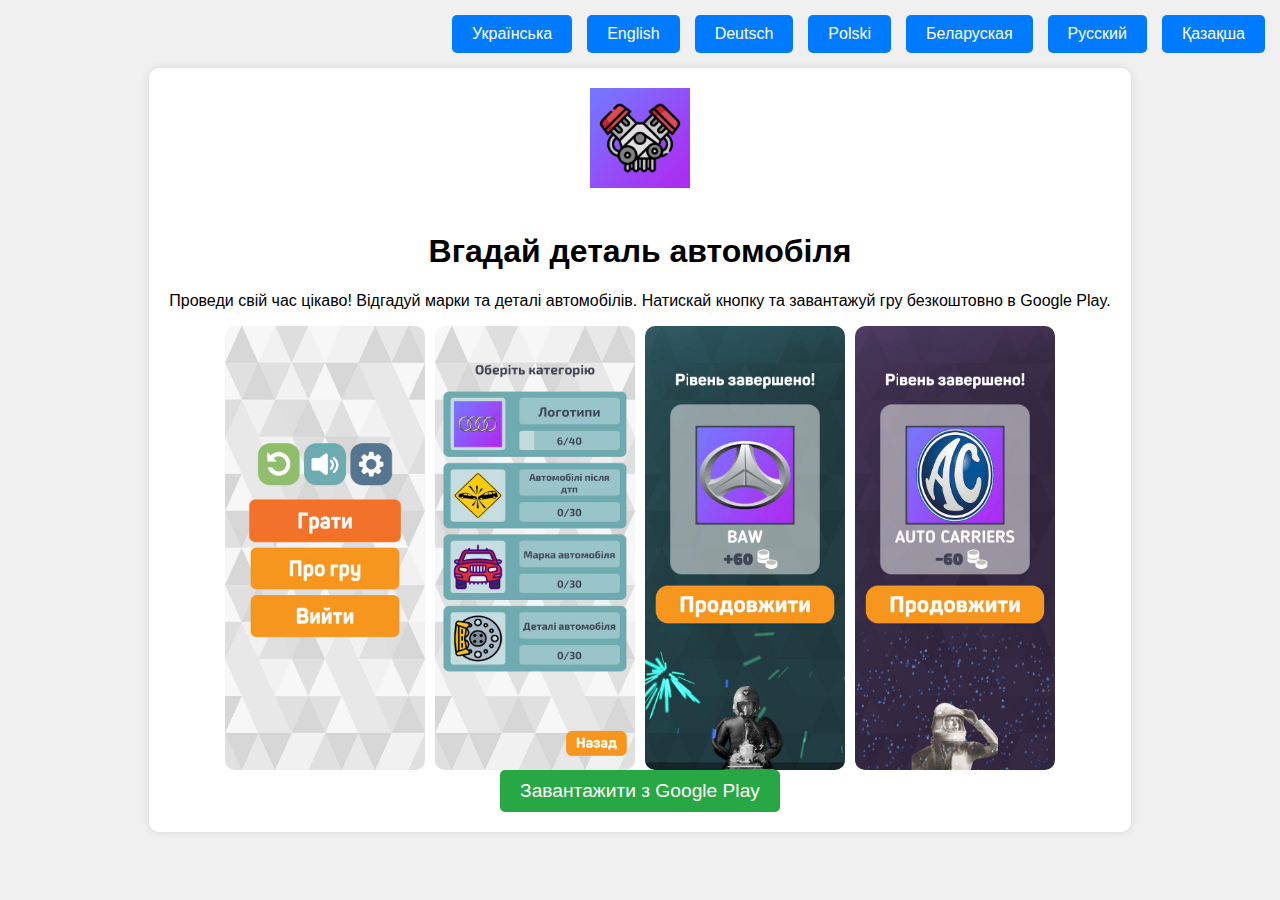
<file: index.html>
<!DOCTYPE html>
<html lang="uk">
<head>
    <meta charset="UTF-8">
    <meta name="viewport" content="width=device-width, initial-scale=1.0">
    <title>Вгадай деталь автомобіля - Захоплива гра для автоентузіастів</title>
    <meta name="description" content="Проведи свій час цікаво! Відгадуй марки та деталі автомобілів. Натискай кнопку та завантажуй гру безкоштовно в Google Play.">
    <meta name="keywords" content="Вгадай деталь автомобіля, гра про автомобілі, автоентузіаст, автомобільні деталі, гра на Google Play, гра для смартфона, автомобільні марки">
    <meta name="author" content="Ваше Ім'я">
    <link rel="alternate" href="https://example.com/index.html" hreflang="uk">
    <link rel="alternate" href="https://example.com/en/index.html" hreflang="en">
    <link rel="alternate" href="https://example.com/de/index.html" hreflang="de">
    <link rel="alternate" href="https://example.com/pl/index.html" hreflang="pl">
    <link rel="alternate" href="https://example.com/be/index.html" hreflang="be">
    <link rel="alternate" href="https://example.com/kk/index.html" hreflang="kk">
    <link rel="stylesheet" href="styles.css">
</head>
<body>
    <div class="language-selector">
        <a href="index.html">Українська</a>
        <a href="en/index.html">English</a>
        <a href="de/index.html">Deutsch</a>
        <a href="pl/index.html">Polski</a>
        <a href="be/index.html">Беларуская</a>
        <a href="ru/index.html">Русский</a>
        <a href="kk/index.html">Қазақша</a>
    </div>
    <div class="container" id="content">
        <img src="images/game-icon.png" alt="Game Icon" class="game-icon">
        <h1>Вгадай деталь автомобіля</h1>
        <p>Проведи свій час цікаво! Відгадуй марки та деталі автомобілів. Натискай кнопку та завантажуй гру безкоштовно в Google Play.</p>
        <div class="image-container">
            <img src="images/game-screenshot1.jpg" alt="Game Screenshot 1" class="game-screenshot">
            <img src="images/game-screenshot2.jpg" alt="Game Screenshot 2" class="game-screenshot">
            <img src="images/game-screenshot3.jpg" alt="Game Screenshot 3" class="game-screenshot">
            <img src="images/game-screenshot4.jpg" alt="Game Screenshot 4" class="game-screenshot">
        </div>
        <a href="https://play.google.com/store/apps/details?id=com.UKSOFT.Carquiz" class="download-button">Завантажити з Google Play</a>
    </div>
    <script src="script.js"></script>
</body>
</html>
</file>
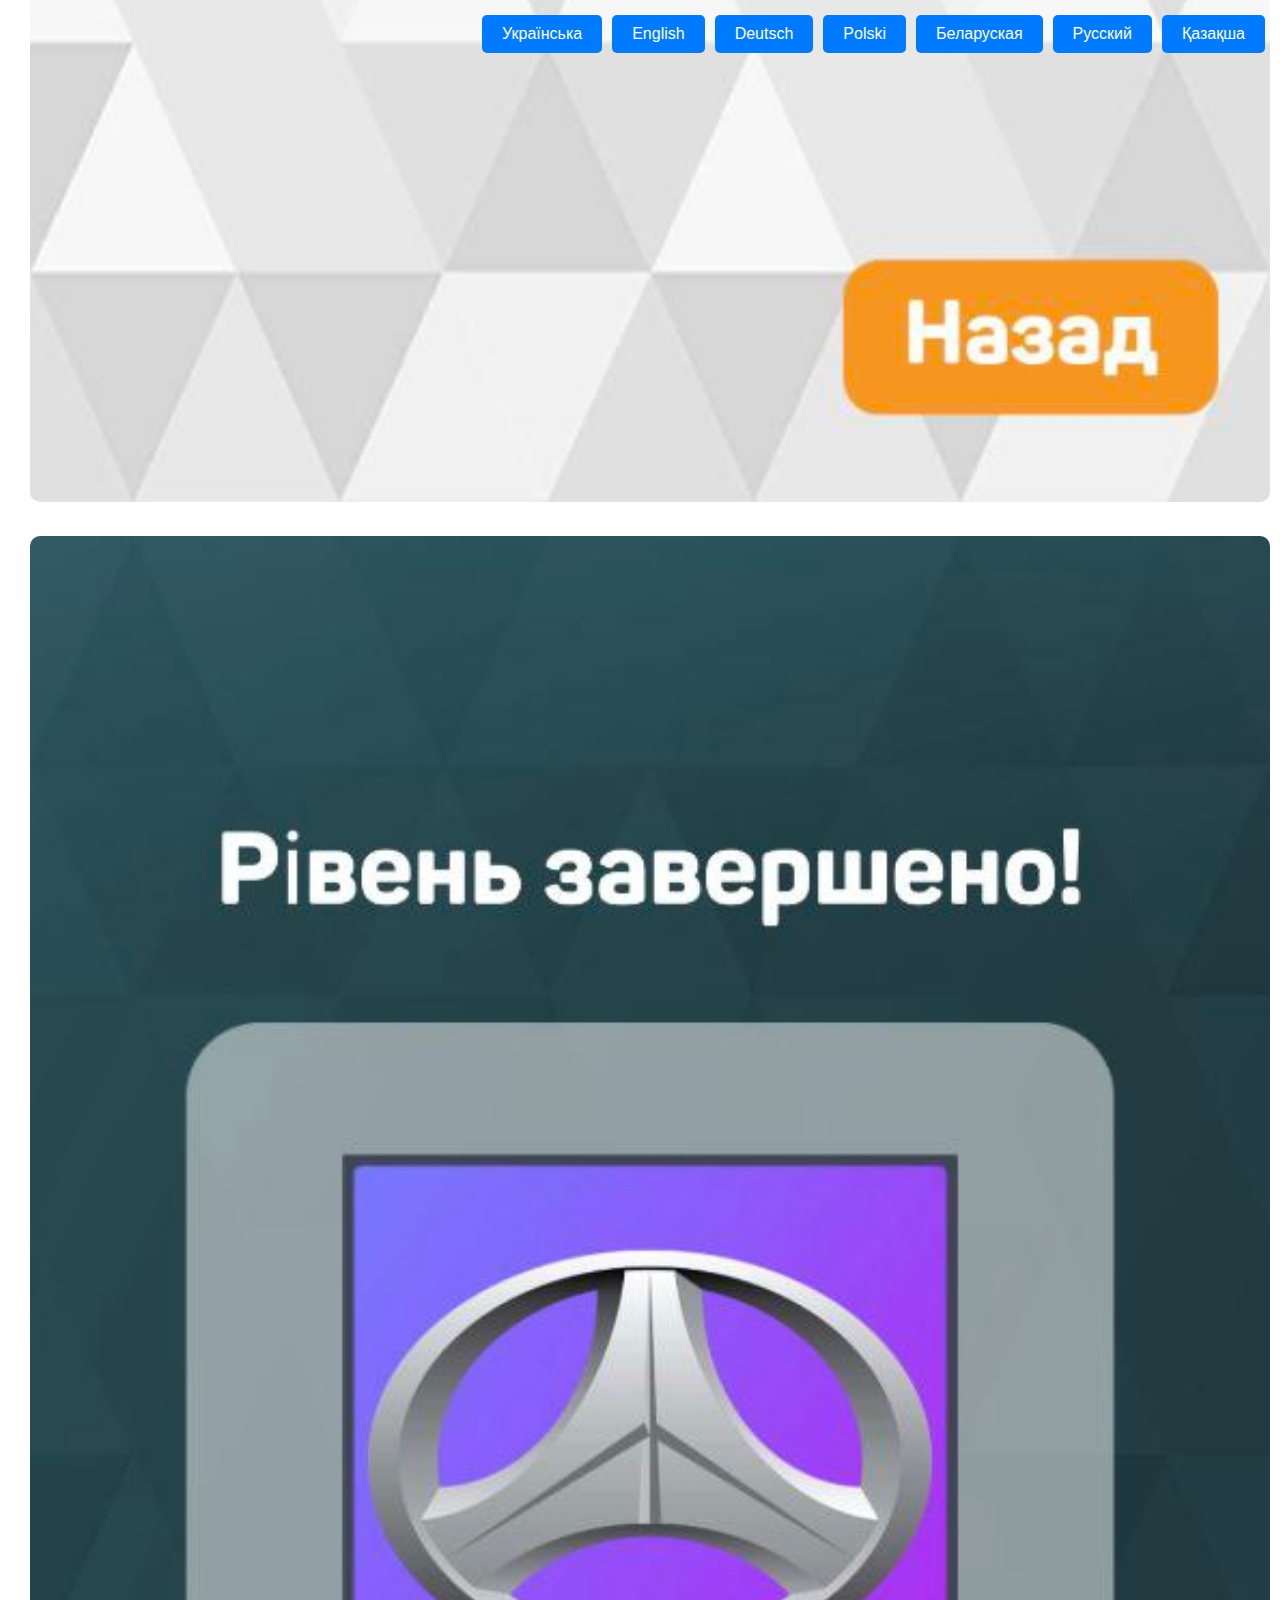
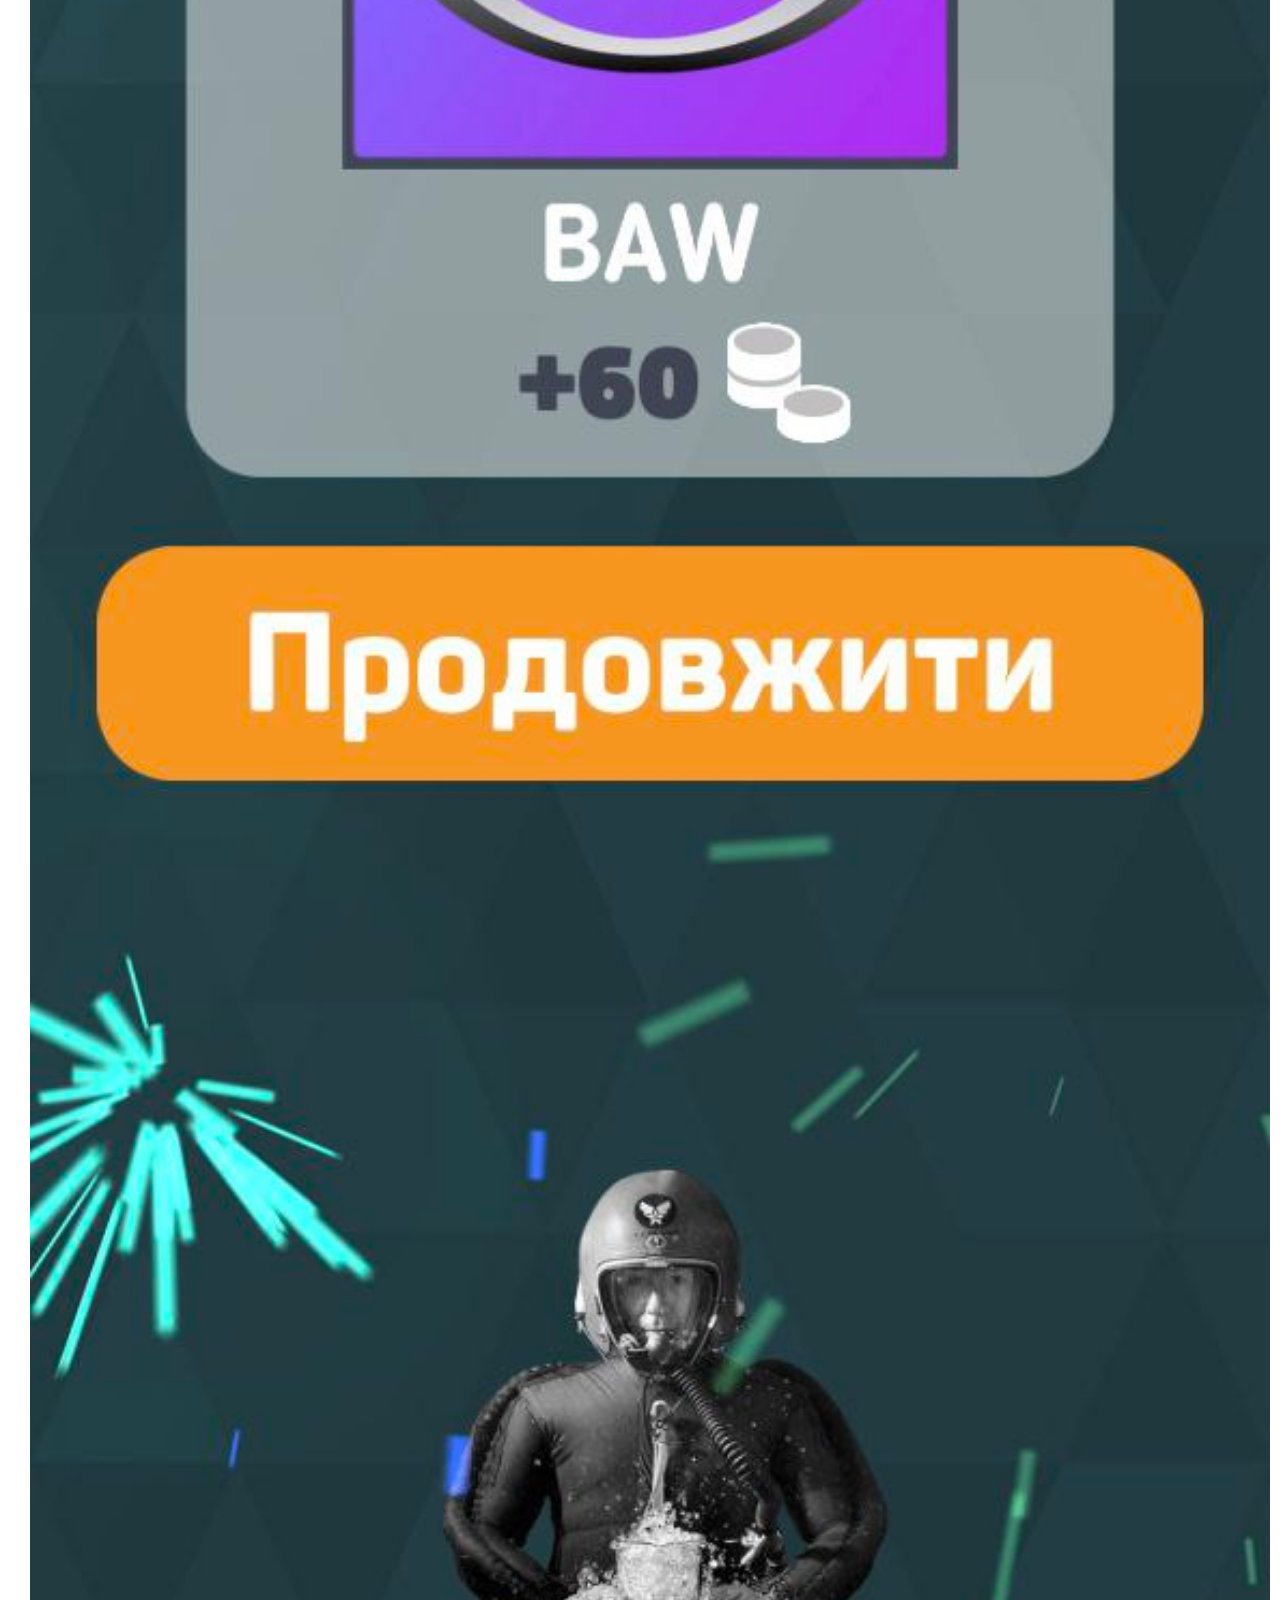
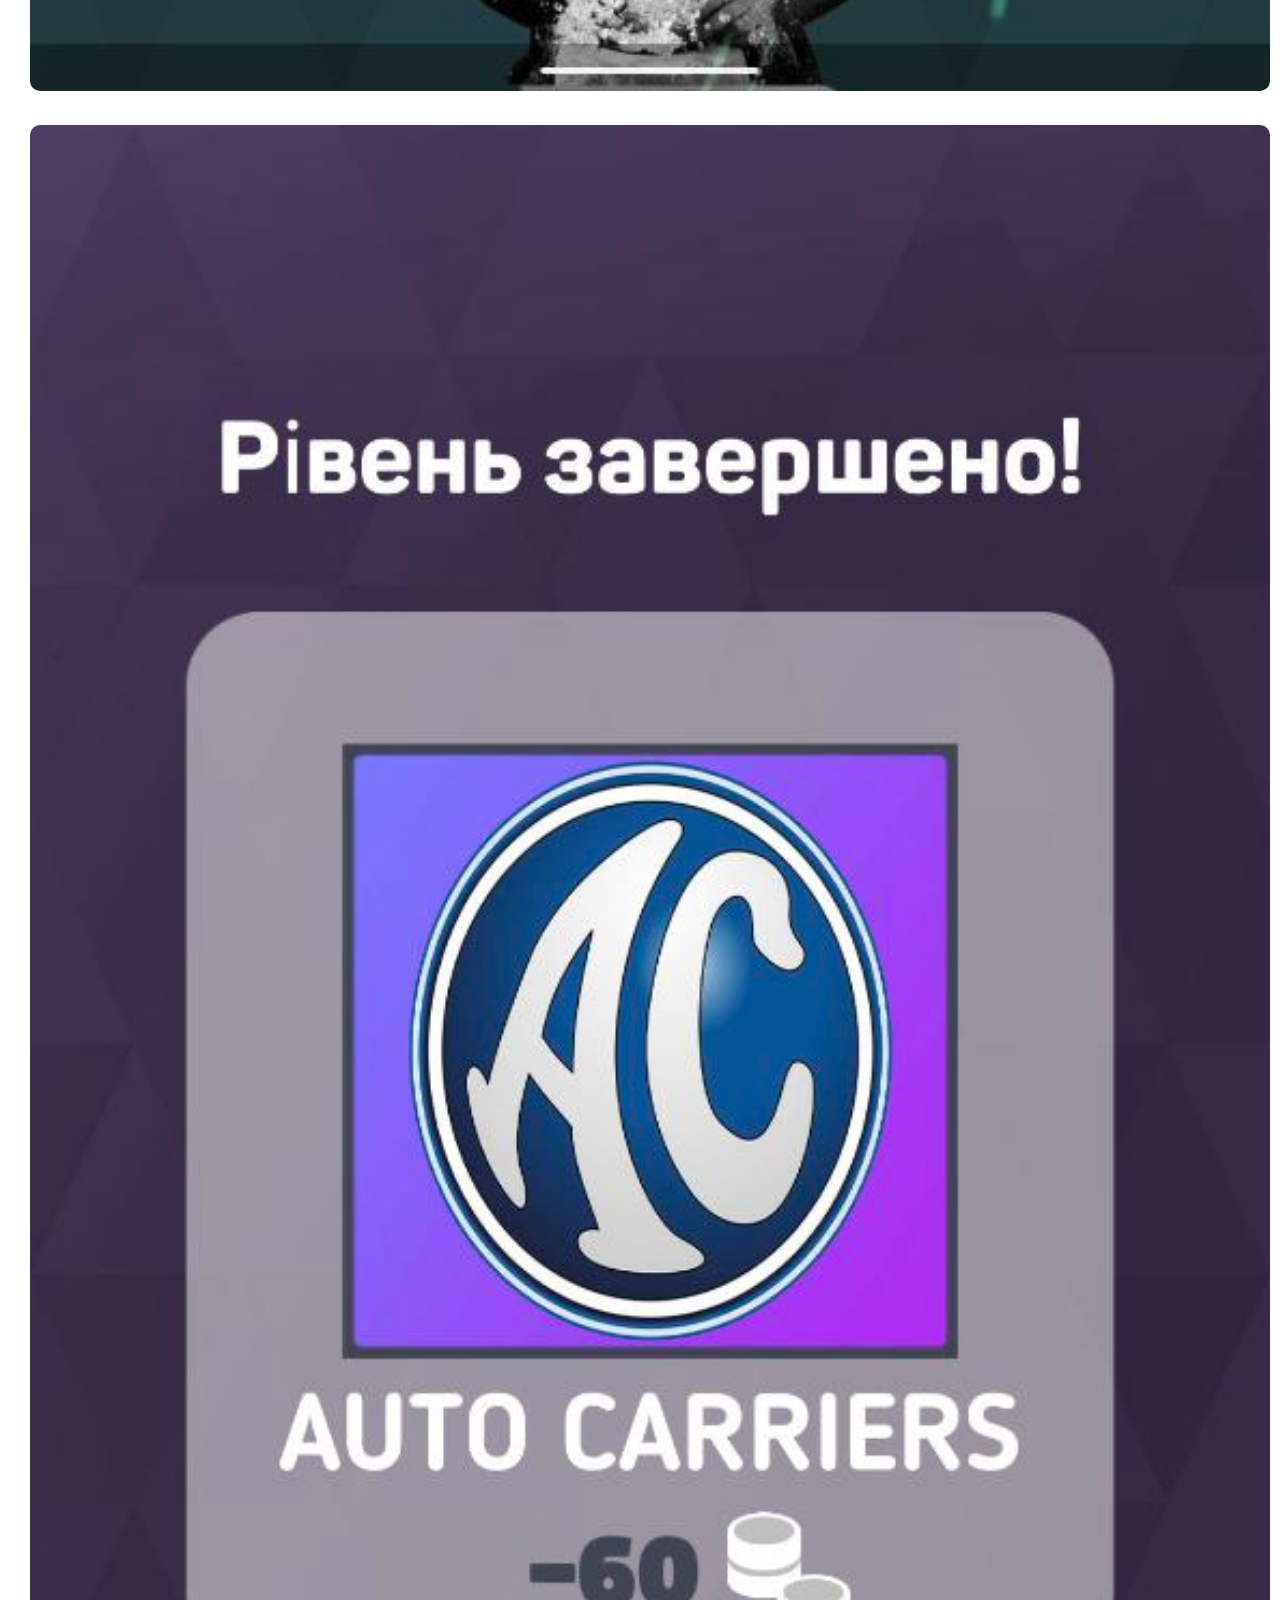
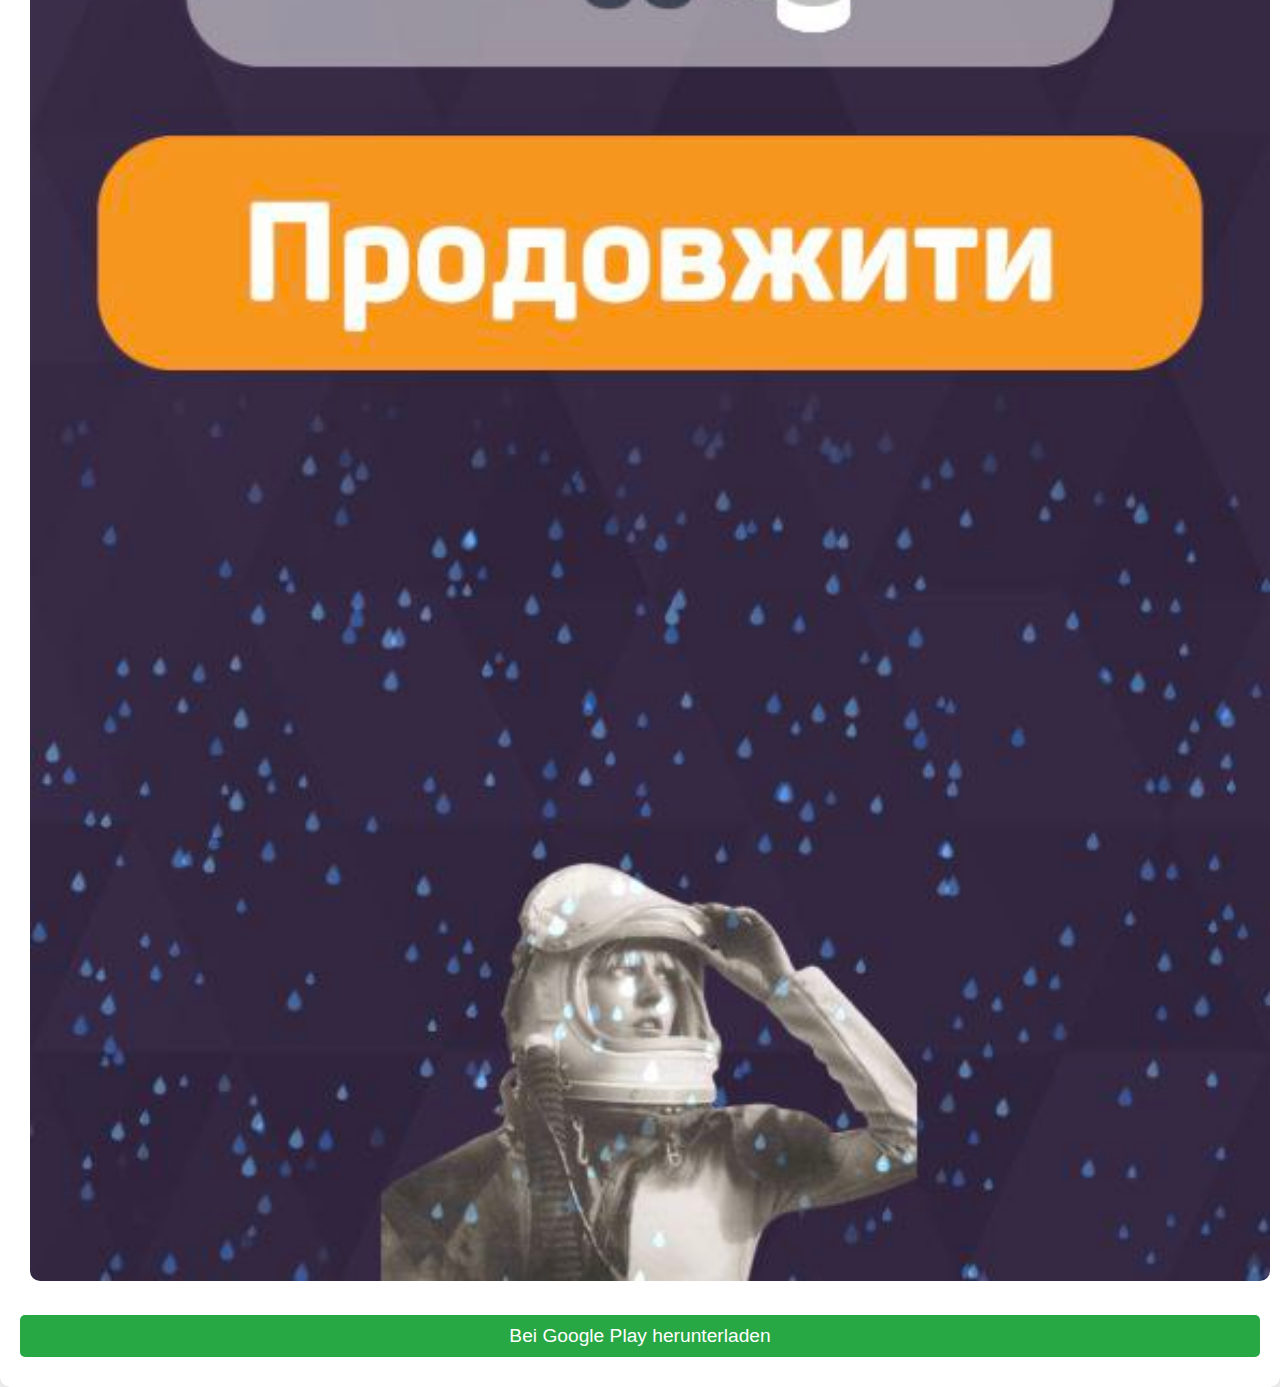
<file: de/index.html>
<!DOCTYPE html>
<html lang="de">
<head>
    <meta charset="UTF-8">
    <meta name="viewport" content="width=device-width, initial-scale=1.0">
    <title>Errate das Autoteil - Spannendes Spiel für Autoenthusiasten</title>
    <meta name="description" content="Verbringen Sie Ihre Zeit interessant! Erraten Sie Automarken und -teile. Klicken Sie auf die Schaltfläche, um das Spiel kostenlos bei Google Play herunterzuladen.">
    <meta name="keywords" content="Errate das Autoteil, Spiel über Autos, Autoenthusiast, Autoteile, Spiel bei Google Play, Smartphone-Spiel, Automarken">
    <meta name="author" content="Ihr Name">
    <link rel="alternate" href="https://example.com/index.html" hreflang="uk">
    <link rel="alternate" href="https://example.com/en/index.html" hreflang="en">
    <link rel="alternate" href="https://example.com/de/index.html" hreflang="de">
    <link rel="alternate" href="https://example.com/pl/index.html" hreflang="pl">
    <link rel="alternate" href="https://example.com/be/index.html" hreflang="be">
    <link rel="alternate" href="https://example.com/kk/index.html" hreflang="kk">
    <link rel="stylesheet" href="styles.css">
</head>
<body>
    <div class="language-selector">
        <a href="../index.html">Українська</a>
        <a href="../en/index.html">English</a>
        <a href="index.html">Deutsch</a>
        <a href="../pl/index.html">Polski</a>
        <a href="../be/index.html">Беларуская</a>
        <a href="../ru/index.html">Русский</a>
        <a href="../kk/index.html">Қазақша</a>
    </div>
    <div class="container" id="content">
        <img src="../images/game-icon.png" alt="Game Icon" class="game-icon">
        <h1>Errate das Autoteil</h1>
        <p>Verbringen Sie Ihre Zeit interessant! Erraten Sie Automarken und -teile. Klicken Sie auf die Schaltfläche, um das Spiel kostenlos bei Google Play herunterzuladen.</p>
        <div class="image-container">
            <img src="../images/game-screenshot1.jpg" alt="Game Screenshot 1" class="game-screenshot">
            <img src="../images/game-screenshot2.jpg" alt="Game Screenshot 2" class="game-screenshot">
            <img src="../images/game-screenshot3.jpg" alt="Game Screenshot 3" class="game-screenshot">
            <img src="../images/game-screenshot4.jpg" alt="Game Screenshot 4" class="game-screenshot">
        </div>
        <a href="https://play.google.com/store/apps/details?id=com.UKSOFT.Carquiz" class="download-button">Bei Google Play herunterladen</a>
    </div>
    <script src="../script.js"></script>
</body>
</html>
</file>
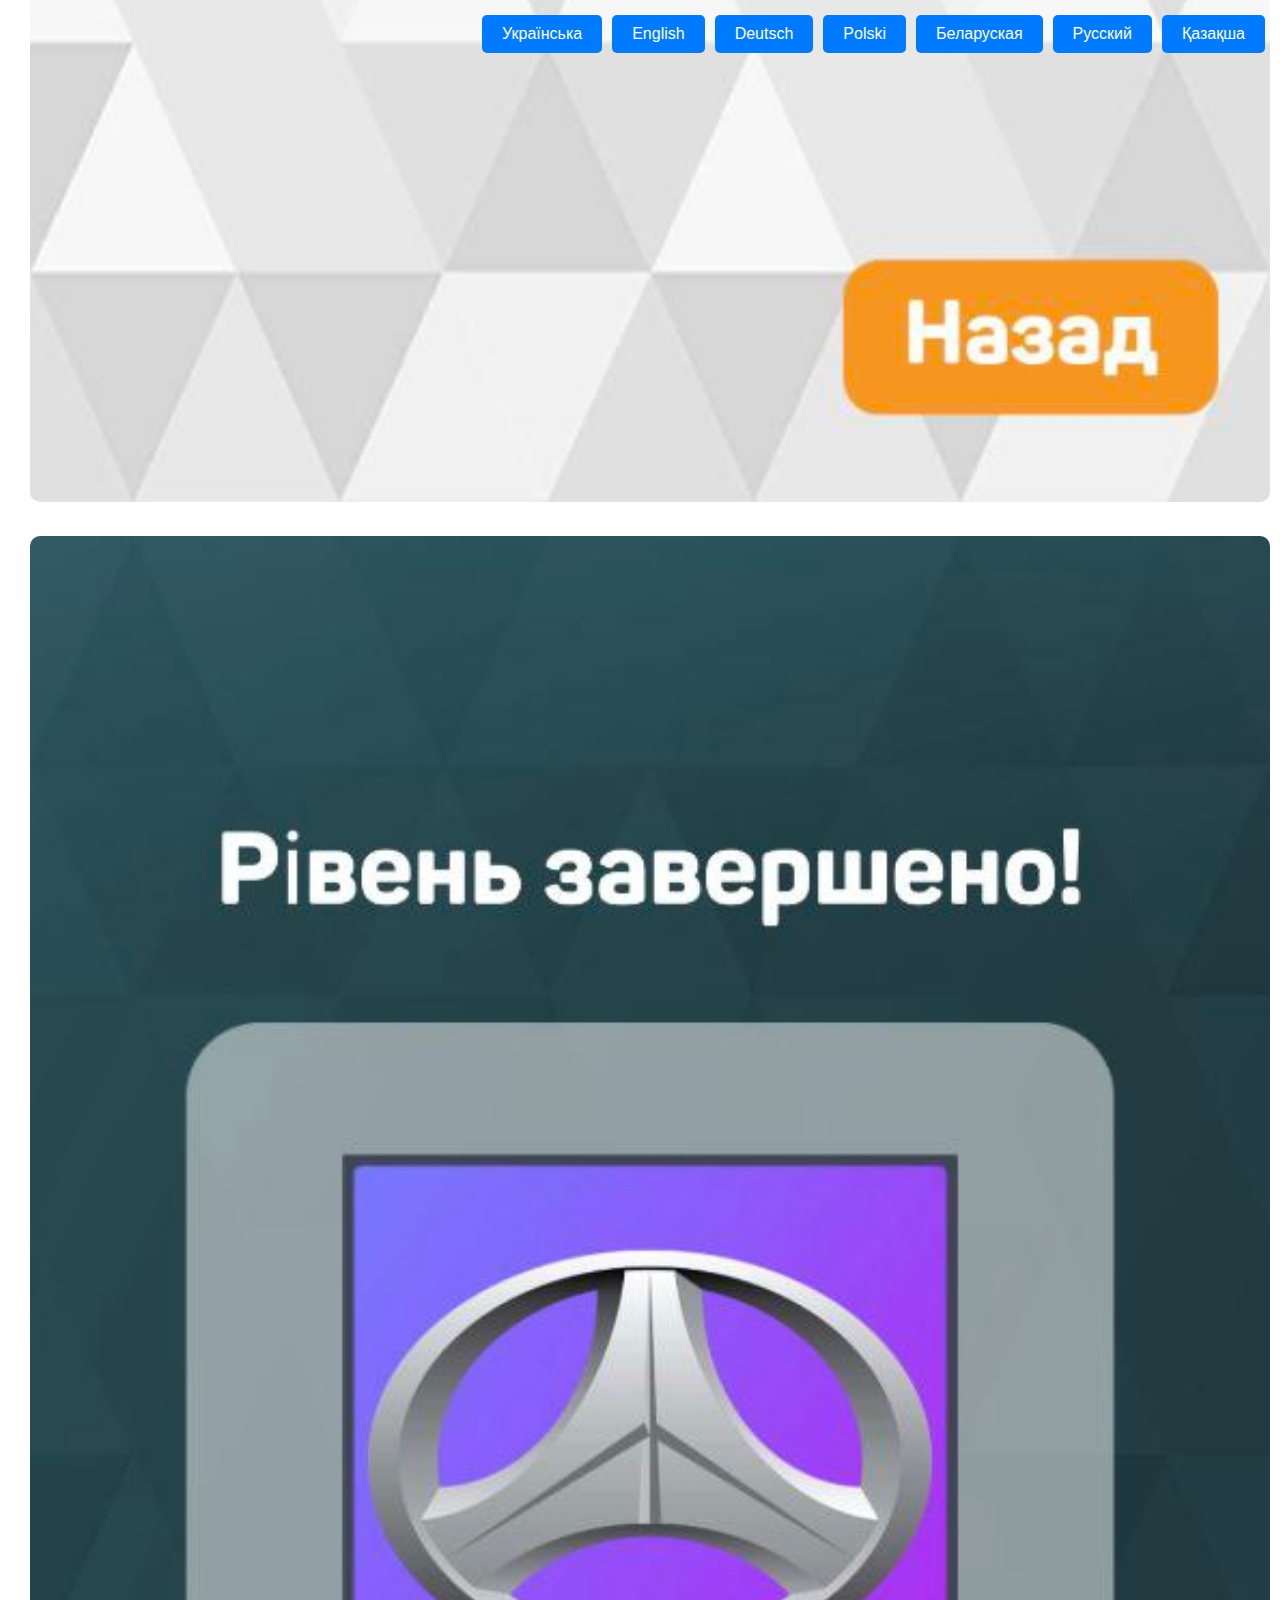
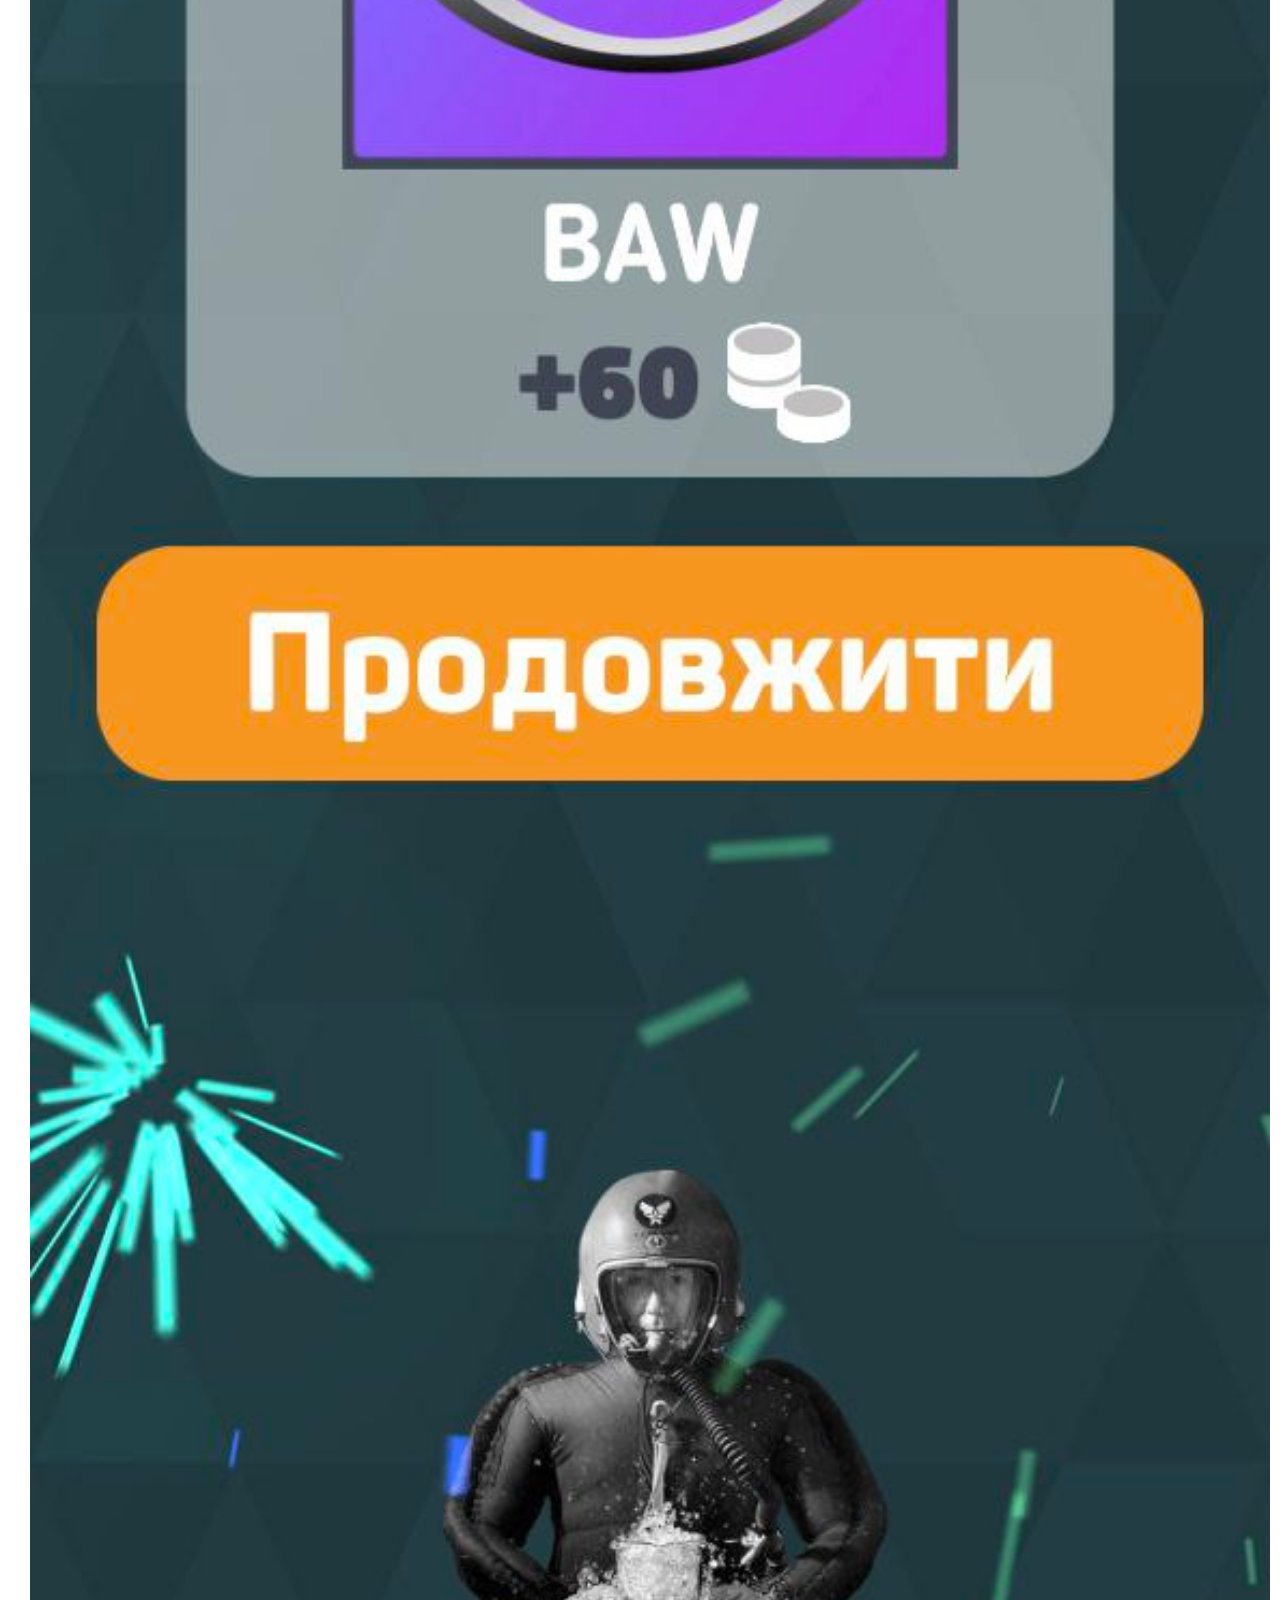
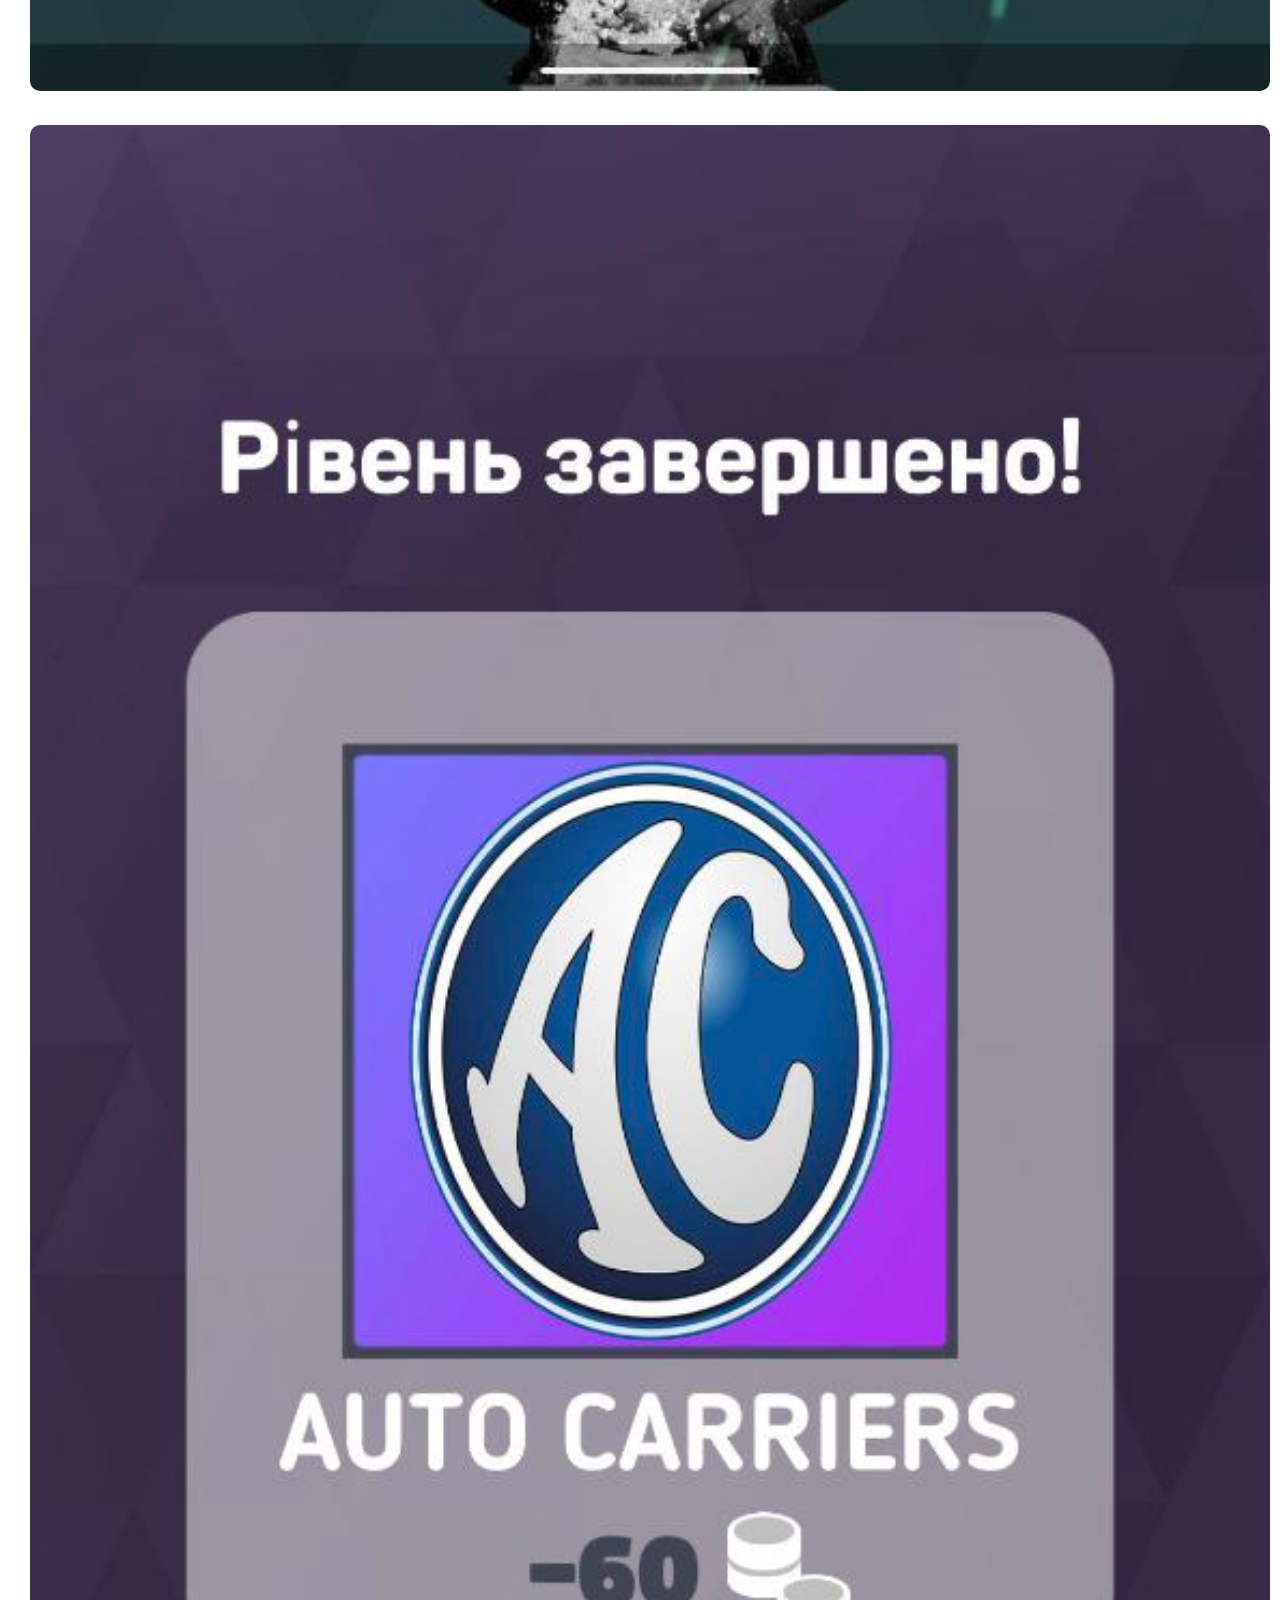
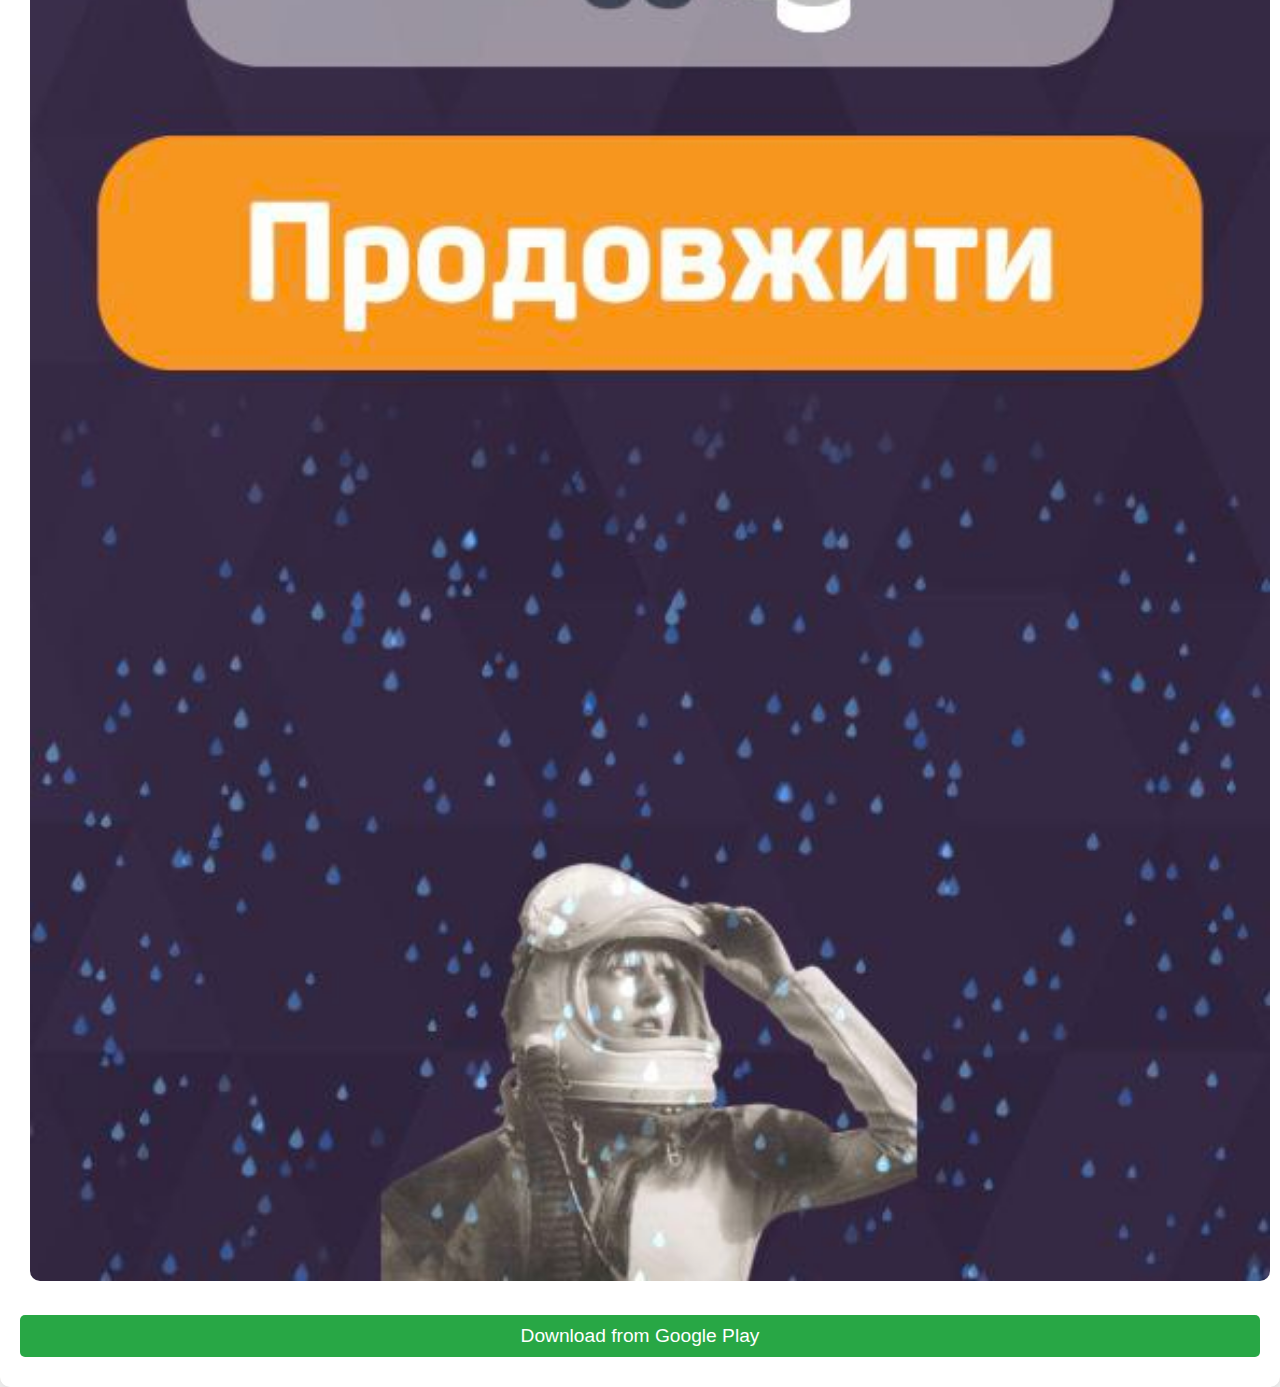
<file: en/index.html>
<!DOCTYPE html>
<html lang="en">
<head>
    <meta charset="UTF-8">
    <meta name="viewport" content="width=device-width, initial-scale=1.0">
    <title>Guess the Car Part - Exciting Game for Car Enthusiasts</title>
    <meta name="description" content="Spend your time interestingly! Guess car brands and parts. Click the button to download the game for free on Google Play.">
    <meta name="keywords" content="Guess the Car Part, game about cars, car enthusiast, car parts, game on Google Play, smartphone game, car brands">
    <meta name="author" content="Your Name">
    <link rel="alternate" href="https://example.com/index.html" hreflang="uk">
    <link rel="alternate" href="https://example.com/en/index.html" hreflang="en">
    <link rel="alternate" href="https://example.com/de/index.html" hreflang="de">
    <link rel="alternate" href="https://example.com/pl/index.html" hreflang="pl">
    <link rel="alternate" href="https://example.com/be/index.html" hreflang="be">
    <link rel="alternate" href="https://example.com/kk/index.html" hreflang="kk">
    <link rel="stylesheet" href="styles.css">
</head>
<body>
    <div class="language-selector">
        <a href="../index.html">Українська</a>
        <a href="index.html">English</a>
        <a href="../de/index.html">Deutsch</a>
        <a href="../pl/index.html">Polski</a>
        <a href="../be/index.html">Беларуская</a>
        <a href="../ru/index.html">Русский</a>
        <a href="../kk/index.html">Қазақша</a>
    </div>
    <div class="container" id="content">
        <img src="../images/game-icon.png" alt="Game Icon" class="game-icon">
        <h1>Guess the Car Part</h1>
        <p>Spend your time interestingly! Guess car brands and parts. Click the button to download the game for free on Google Play.</p>
        <div class="image-container">
            <img src="../images/game-screenshot1.jpg" alt="Game Screenshot 1" class="game-screenshot">
            <img src="../images/game-screenshot2.jpg" alt="Game Screenshot 2" class="game-screenshot">
            <img src="../images/game-screenshot3.jpg" alt="Game Screenshot 3" class="game-screenshot">
            <img src="../images/game-screenshot4.jpg" alt="Game Screenshot 4" class="game-screenshot">
        </div>
        <a href="https://play.google.com/store/apps/details?id=com.UKSOFT.Carquiz" class="download-button">Download from Google Play</a>
    </div>
    <script src="../script.js"></script>
</body>
</html>
</file>
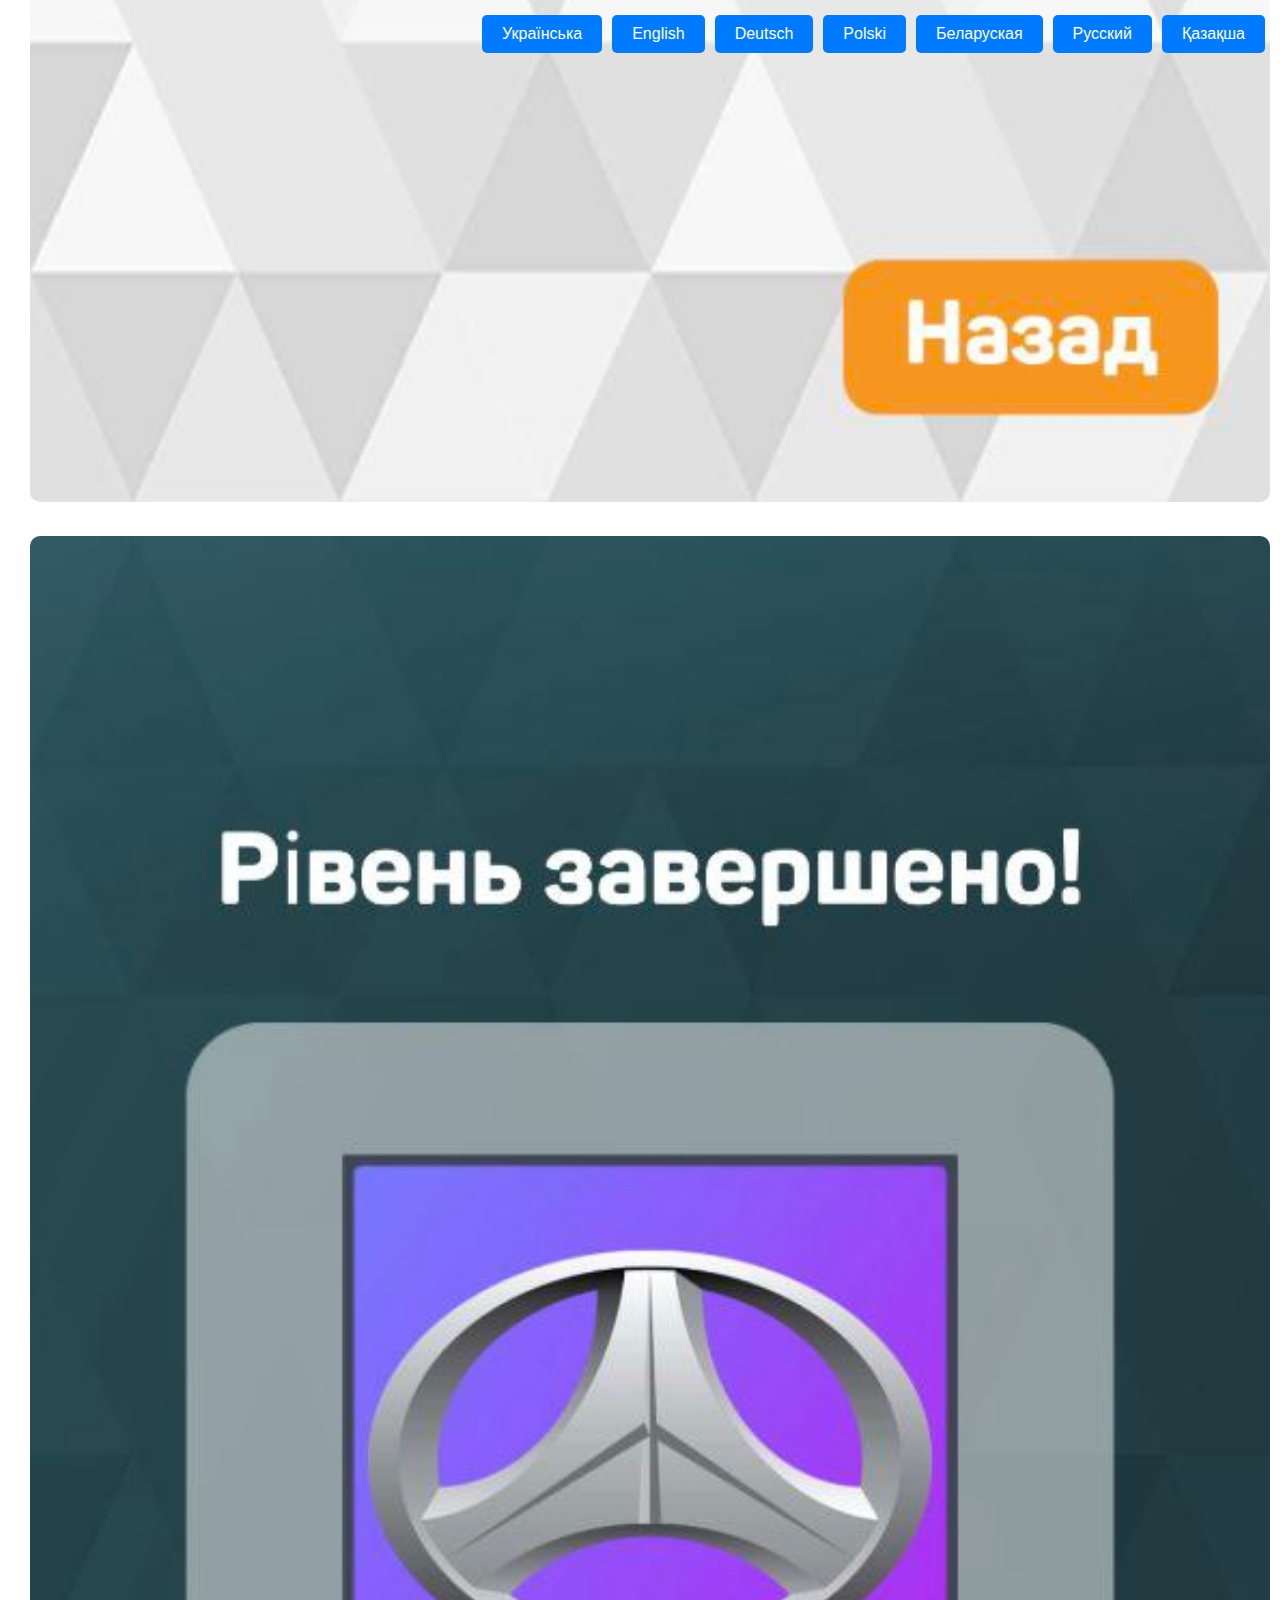
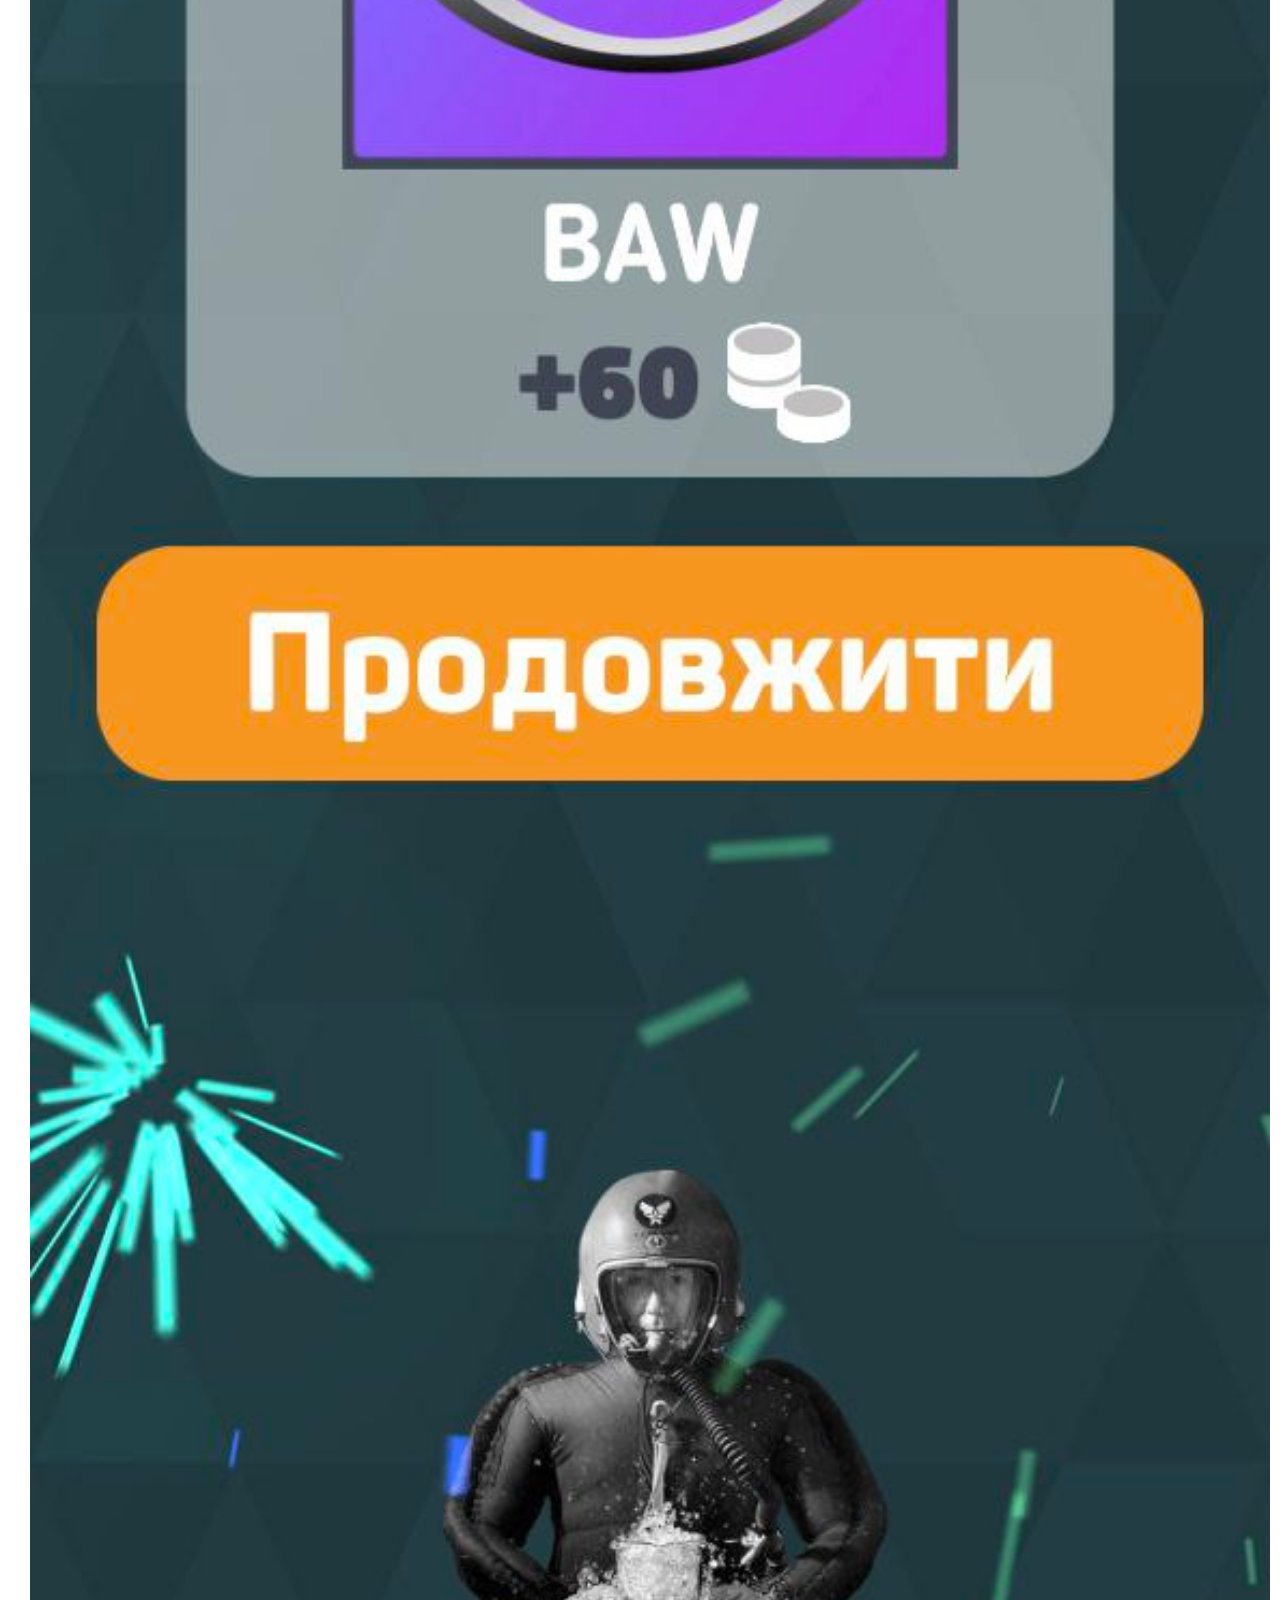
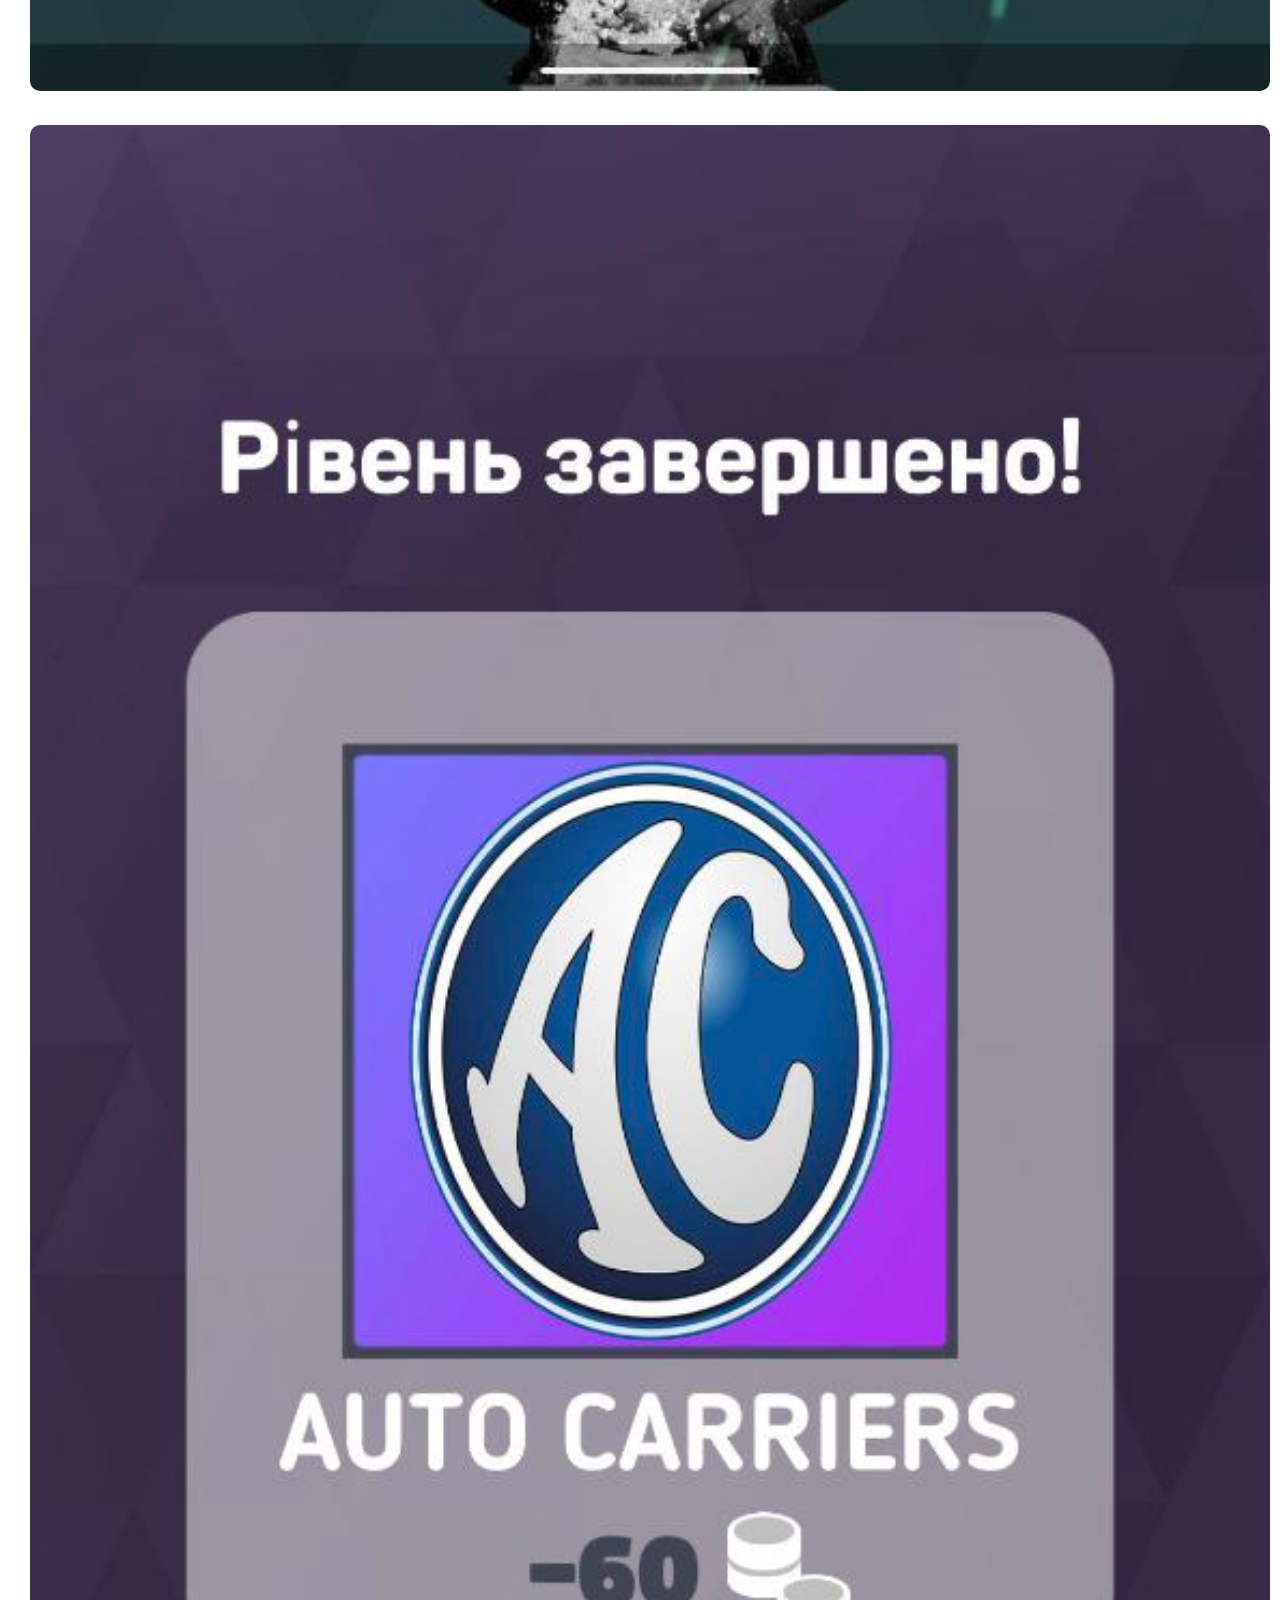
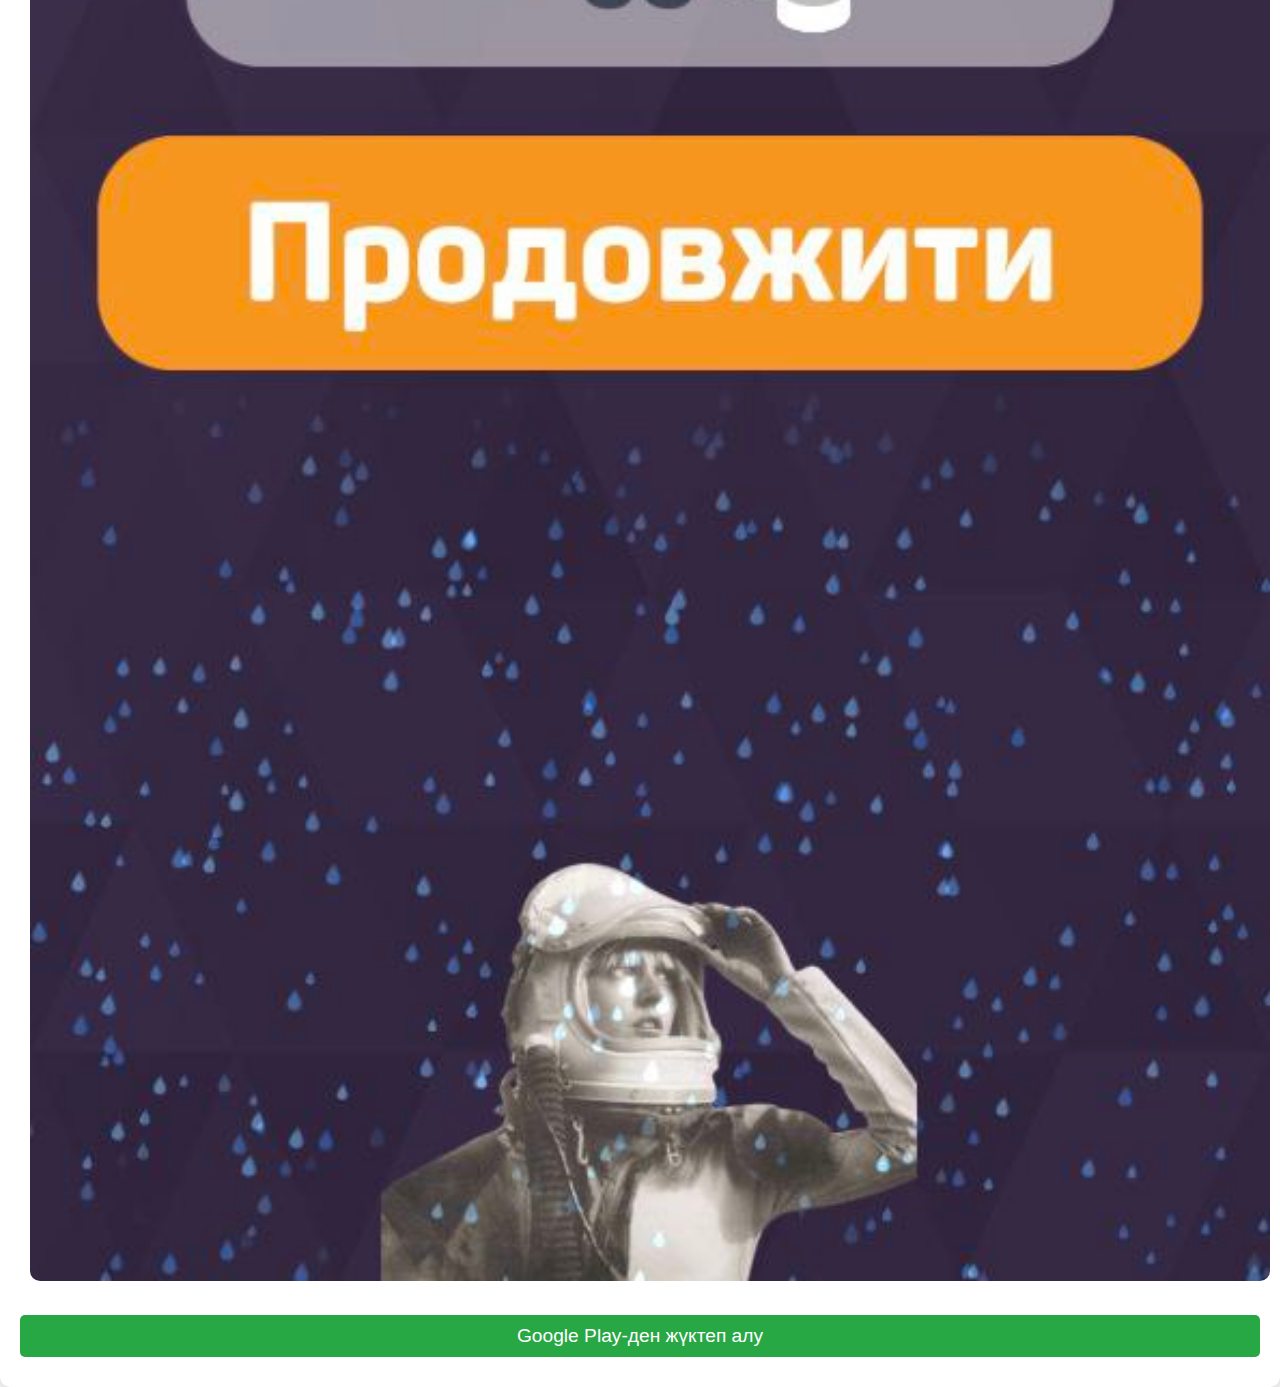
<file: kk/index.html>
<!DOCTYPE html>
<html lang="kk">
<head>
    <meta charset="UTF-8">
    <meta name="viewport" content="width=device-width, initial-scale=1.0">
    <title>Көлік бөлшегін тап - Автоәуесқойларға арналған қызықты ойын</title>
    <meta name="description" content="Уақытыңды қызықты өткіз! Көліктердің маркалары мен бөлшектерін тап. Түймені басып, ойынды Google Play-ден тегін жүктеп ал.">
    <meta name="keywords" content="Көлік бөлшегін тап, көлік туралы ойын, автоәуесқой, көлік бөлшектері, Google Play ойыны, смартфонға арналған ойын, көлік маркалары">
    <meta name="author" content="Сіздің Есіміңіз">
    <link rel="alternate" href="https://example.com/index.html" hreflang="uk">
    <link rel="alternate" href="https://example.com/en/index.html" hreflang="en">
    <link rel="alternate" href="https://example.com/de/index.html" hreflang="de">
    <link rel="alternate" href="https://example.com/pl/index.html" hreflang="pl">
    <link rel="alternate" href="https://example.com/be/index.html" hreflang="be">
    <link rel="alternate" href="https://example.com/kk/index.html" hreflang="kk">
    <link rel="stylesheet" href="styles.css">
</head>
<body>
    <div class="language-selector">
        <a href="../index.html">Українська</a>
        <a href="../en/index.html">English</a>
        <a href="../de/index.html">Deutsch</a>
        <a href="../pl/index.html">Polski</a>
        <a href="../be/index.html">Беларуская</a>
        <a href="../ru/index.html">Русский</a>
        <a href="index.html">Қазақша</a>
    </div>
    <div class="container" id="content">
        <img src="../images/game-icon.png" alt="Game Icon" class="game-icon">
        <h1>Көлік бөлшегін тап</h1>
        <p>Уақытыңды қызықты өткіз! Көліктердің маркалары мен бөлшектерін тап. Түймені басып, ойынды Google Play-ден тегін жүктеп ал.</p>
        <div class="image-container">
            <img src="../images/game-screenshot1.jpg" alt="Game Screenshot 1" class="game-screenshot">
            <img src="../images/game-screenshot2.jpg" alt="Game Screenshot 2" class="game-screenshot">
            <img src="../images/game-screenshot3.jpg" alt="Game Screenshot 3" class="game-screenshot">
            <img src="../images/game-screenshot4.jpg" alt="Game Screenshot 4" class="game-screenshot">
        </div>
        <a href="https://play.google.com/store/apps/details?id=com.UKSOFT.Carquiz" class="download-button">Google Play-ден жүктеп алу</a>
    </div>
    <script src="../script.js"></script>
</body>
</html>
</file>
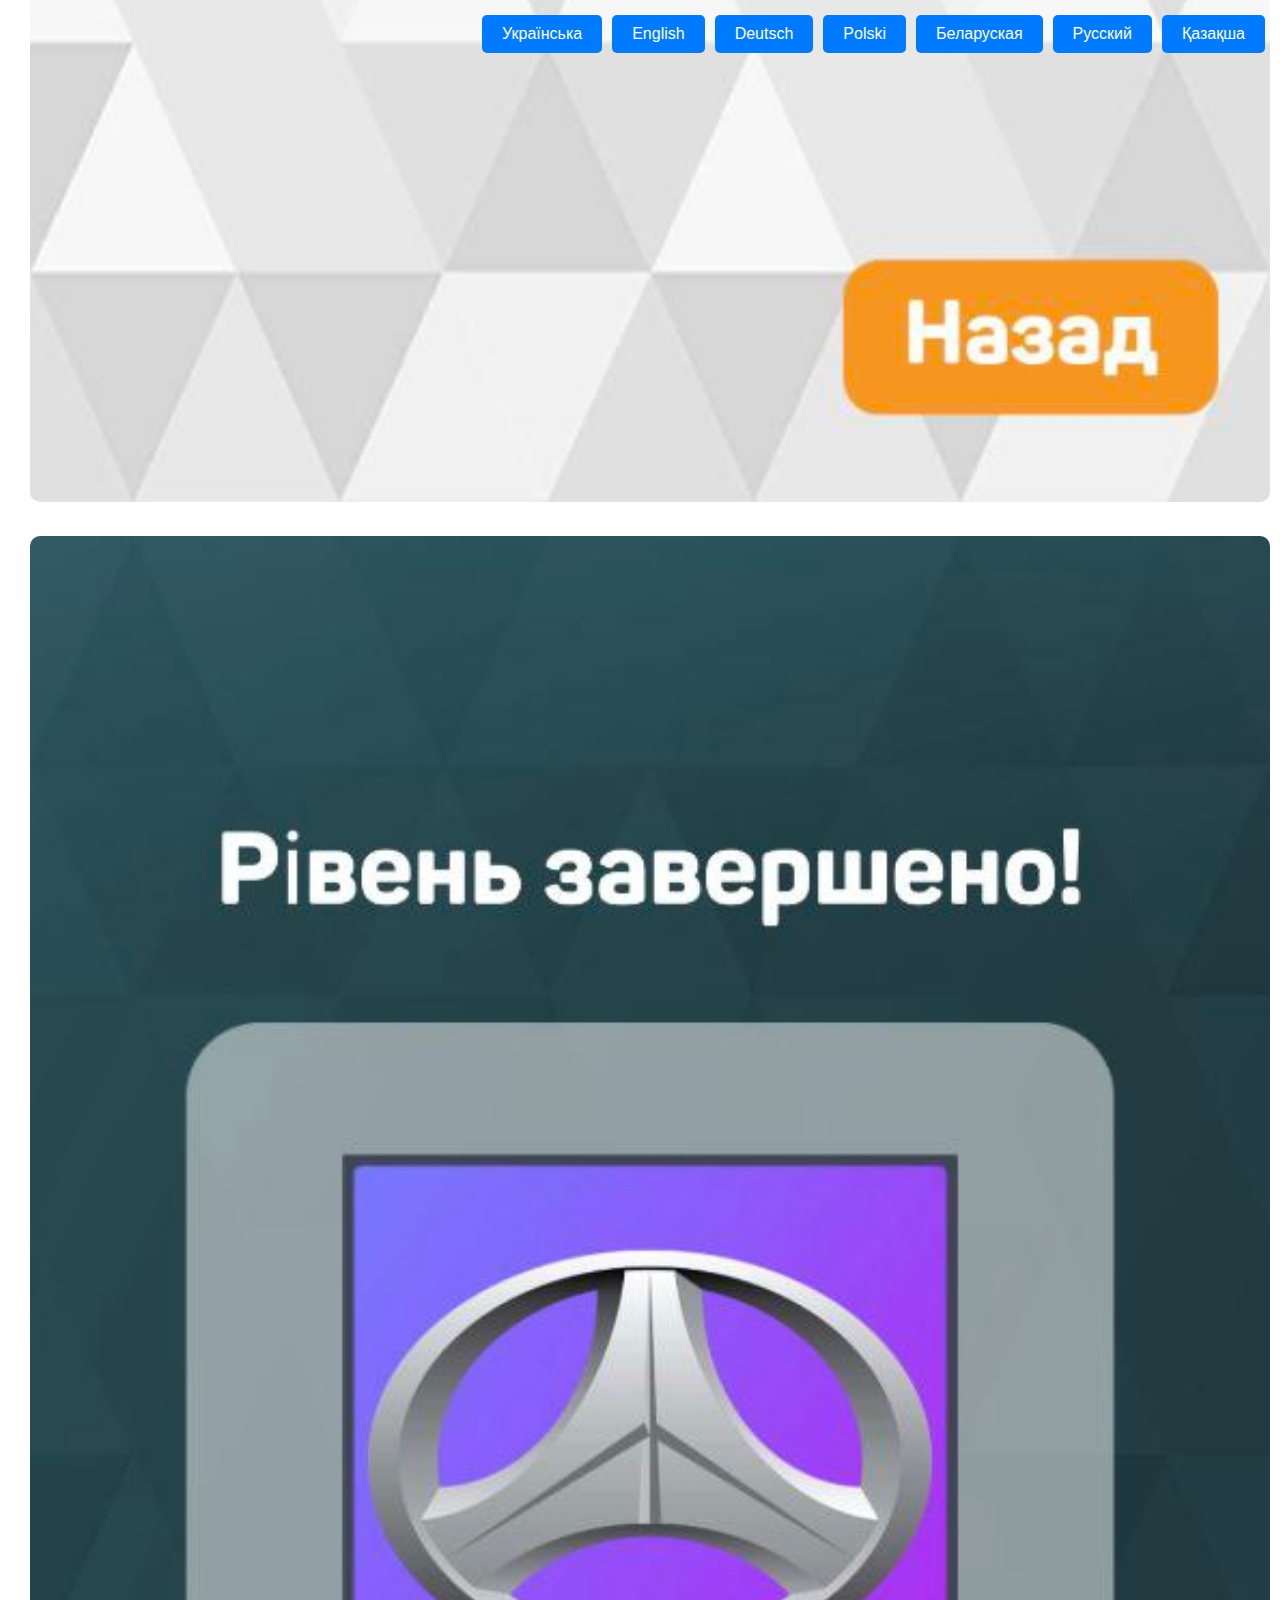
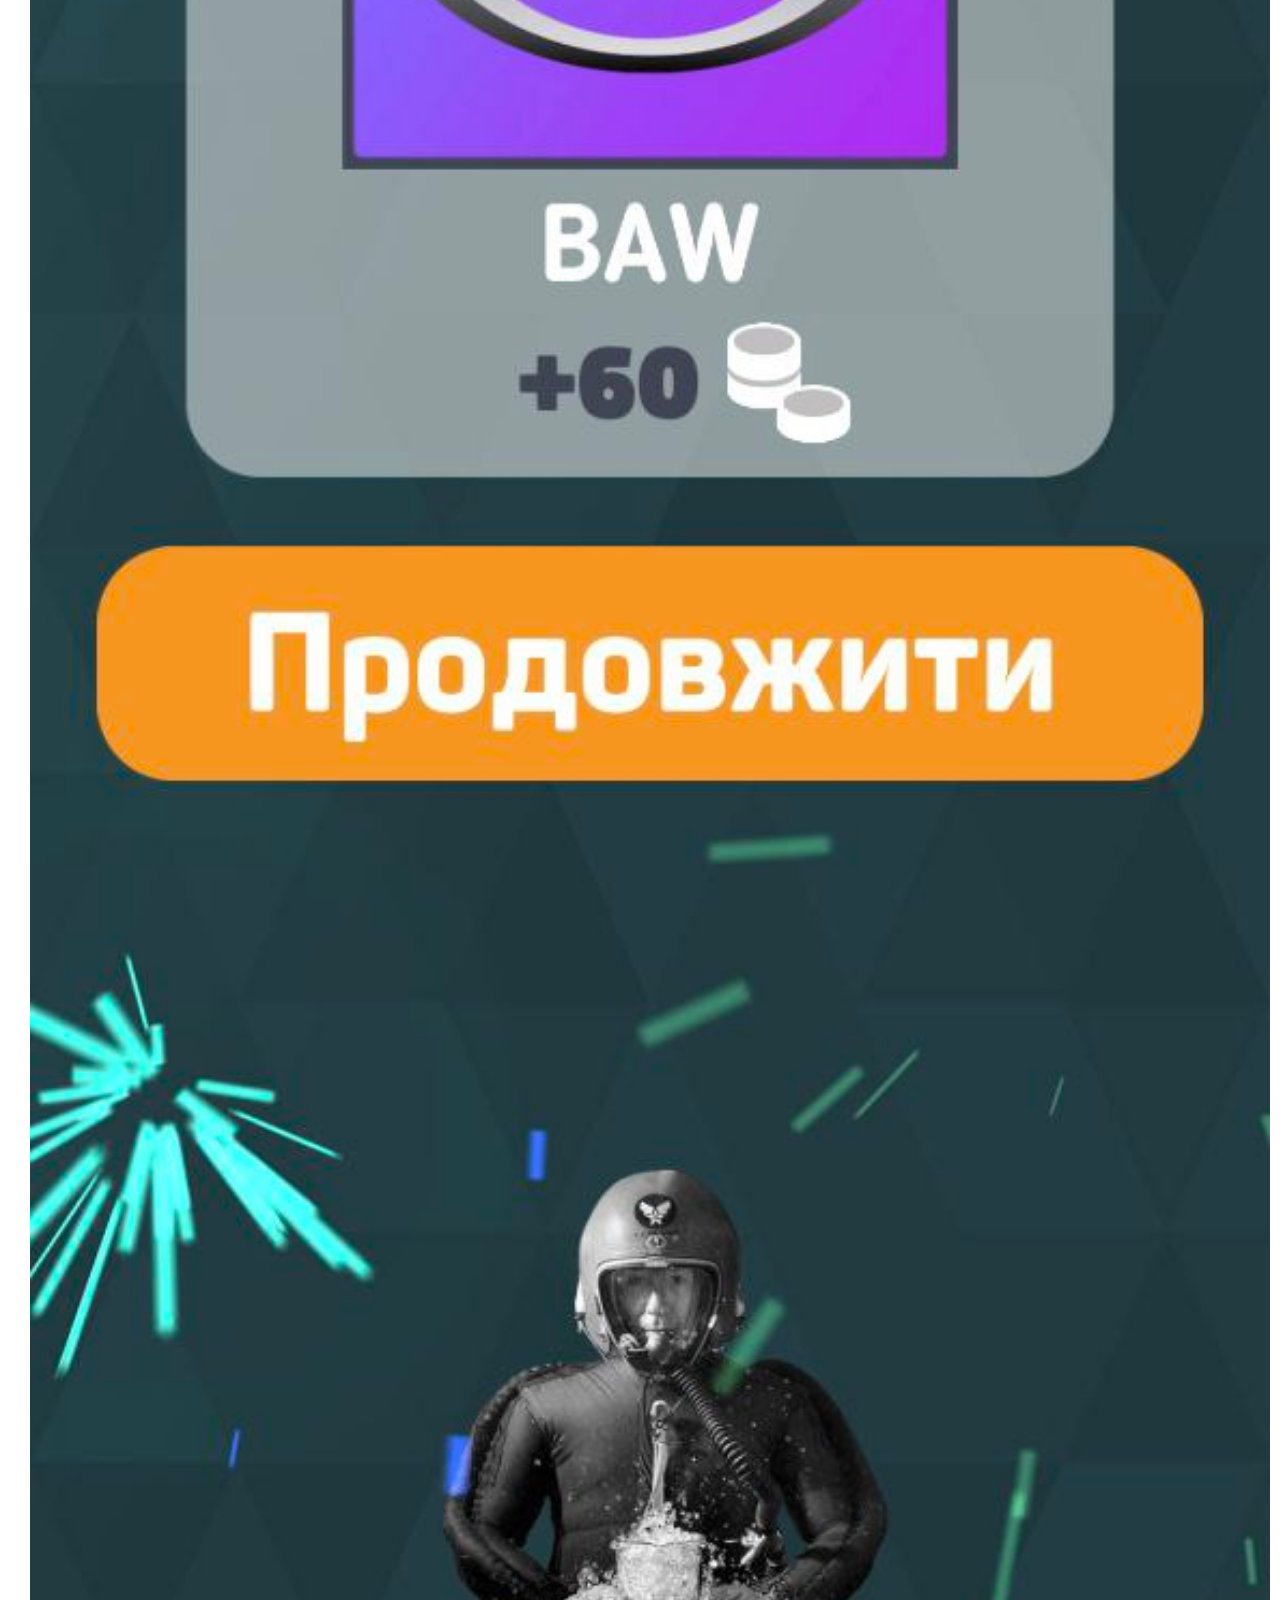
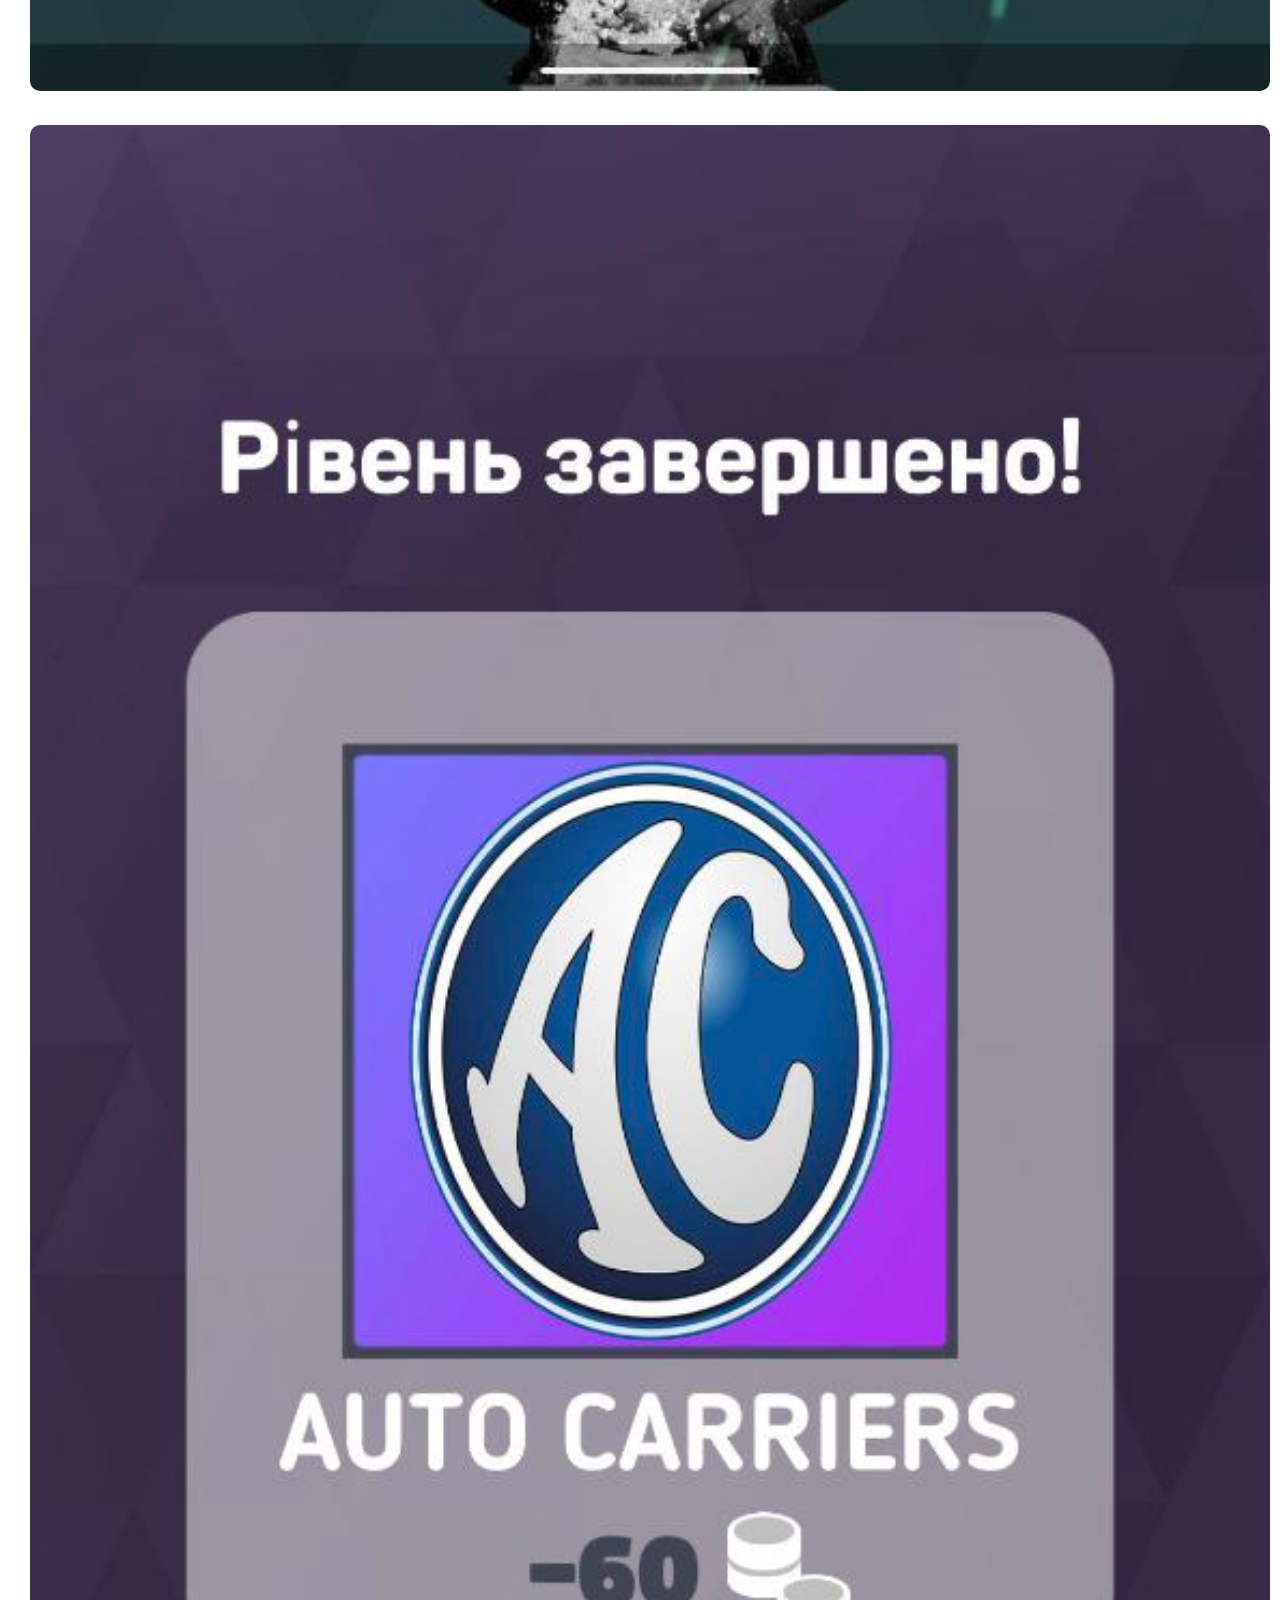
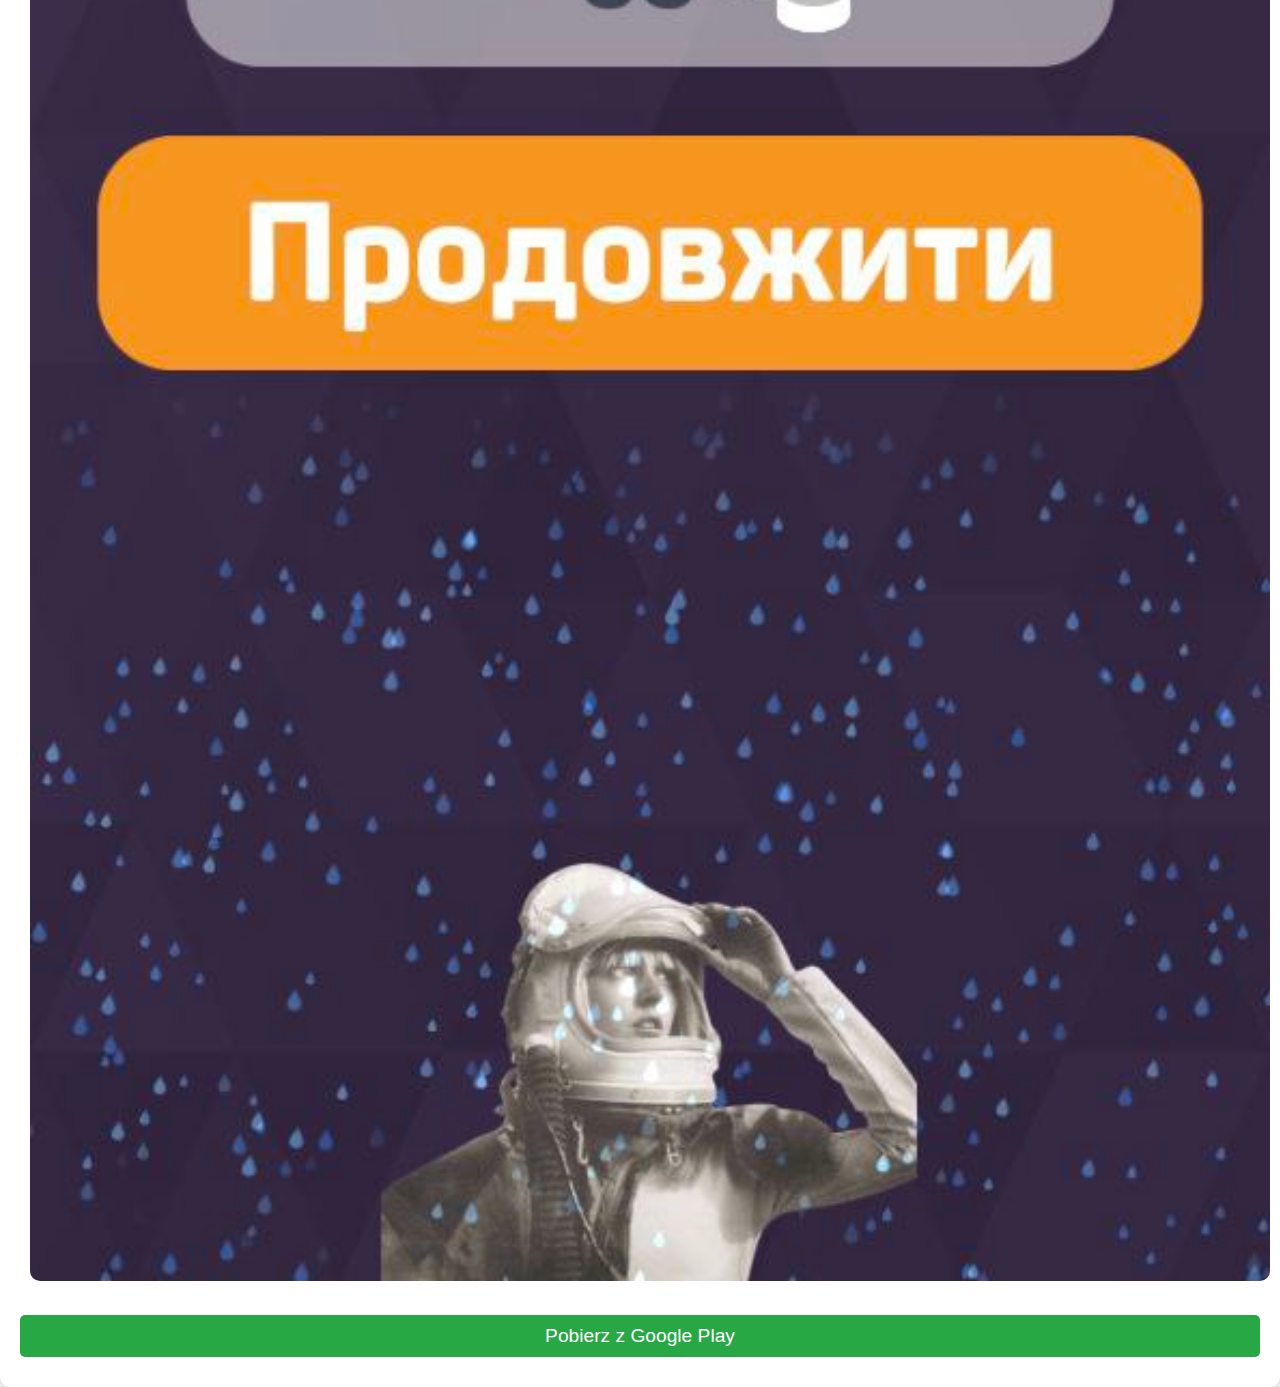
<file: pl/index.html>
<!DOCTYPE html>
<html lang="pl">
<head>
    <meta charset="UTF-8">
    <meta name="viewport" content="width=device-width, initial-scale=1.0">
    <title>Odgadnij część samochodu - Fascynująca gra dla miłośników motoryzacji</title>
    <meta name="description" content="Spędź swój czas ciekawie! Odgadnij marki i części samochodów. Kliknij przycisk i pobierz grę za darmo z Google Play.">
    <meta name="keywords" content="Odgadnij część samochodu, gra o samochodach, miłośnik motoryzacji, części samochodowe, gra na Google Play, gra na smartfona, marki samochodów">
    <meta name="author" content="Twoje Imię">
    <link rel="alternate" href="https://example.com/index.html" hreflang="uk">
    <link rel="alternate" href="https://example.com/en/index.html" hreflang="en">
    <link rel="alternate" href="https://example.com/de/index.html" hreflang="de">
    <link rel="alternate" href="https://example.com/pl/index.html" hreflang="pl">
    <link rel="alternate" href="https://example.com/be/index.html" hreflang="be">
    <link rel="alternate" href="https://example.com/kk/index.html" hreflang="kk">
    <link rel="stylesheet" href="styles.css">
</head>
<body>
    <div class="language-selector">
        <a href="../index.html">Українська</a>
        <a href="../en/index.html">English</a>
        <a href="../de/index.html">Deutsch</a>
        <a href="index.html">Polski</a>
        <a href="../be/index.html">Беларуская</a>
        <a href="../ru/index.html">Русский</a>
        <a href="../kk/index.html">Қазақша</a>
    </div>
    <div class="container" id="content">
        <img src="../images/game-icon.png" alt="Ikona gry" class="game-icon">
        <h1>Odgadnij część samochodu</h1>
        <p>Spędź swój czas ciekawie! Odgadnij marki i części samochodów. Kliknij przycisk i pobierz grę za darmo z Google Play.</p>
        <div class="image-container">
            <img src="../images/game-screenshot1.jpg" alt="Zrzut ekranu gry 1" class="game-screenshot">
            <img src="../images/game-screenshot2.jpg" alt="Zrzut ekranu gry 2" class="game-screenshot">
            <img src="../images/game-screenshot3.jpg" alt="Zrzut ekranu gry 3" class="game-screenshot">
            <img src="../images/game-screenshot4.jpg" alt="Zrzut ekranu gry 4" class="game-screenshot">
        </div>
        <a href="https://play.google.com/store/apps/details?id=com.UKSOFT.Carquiz" class="download-button">Pobierz z Google Play</a>
    </div>
    <script src="../script.js"></script>
</body>
</html>
</file>
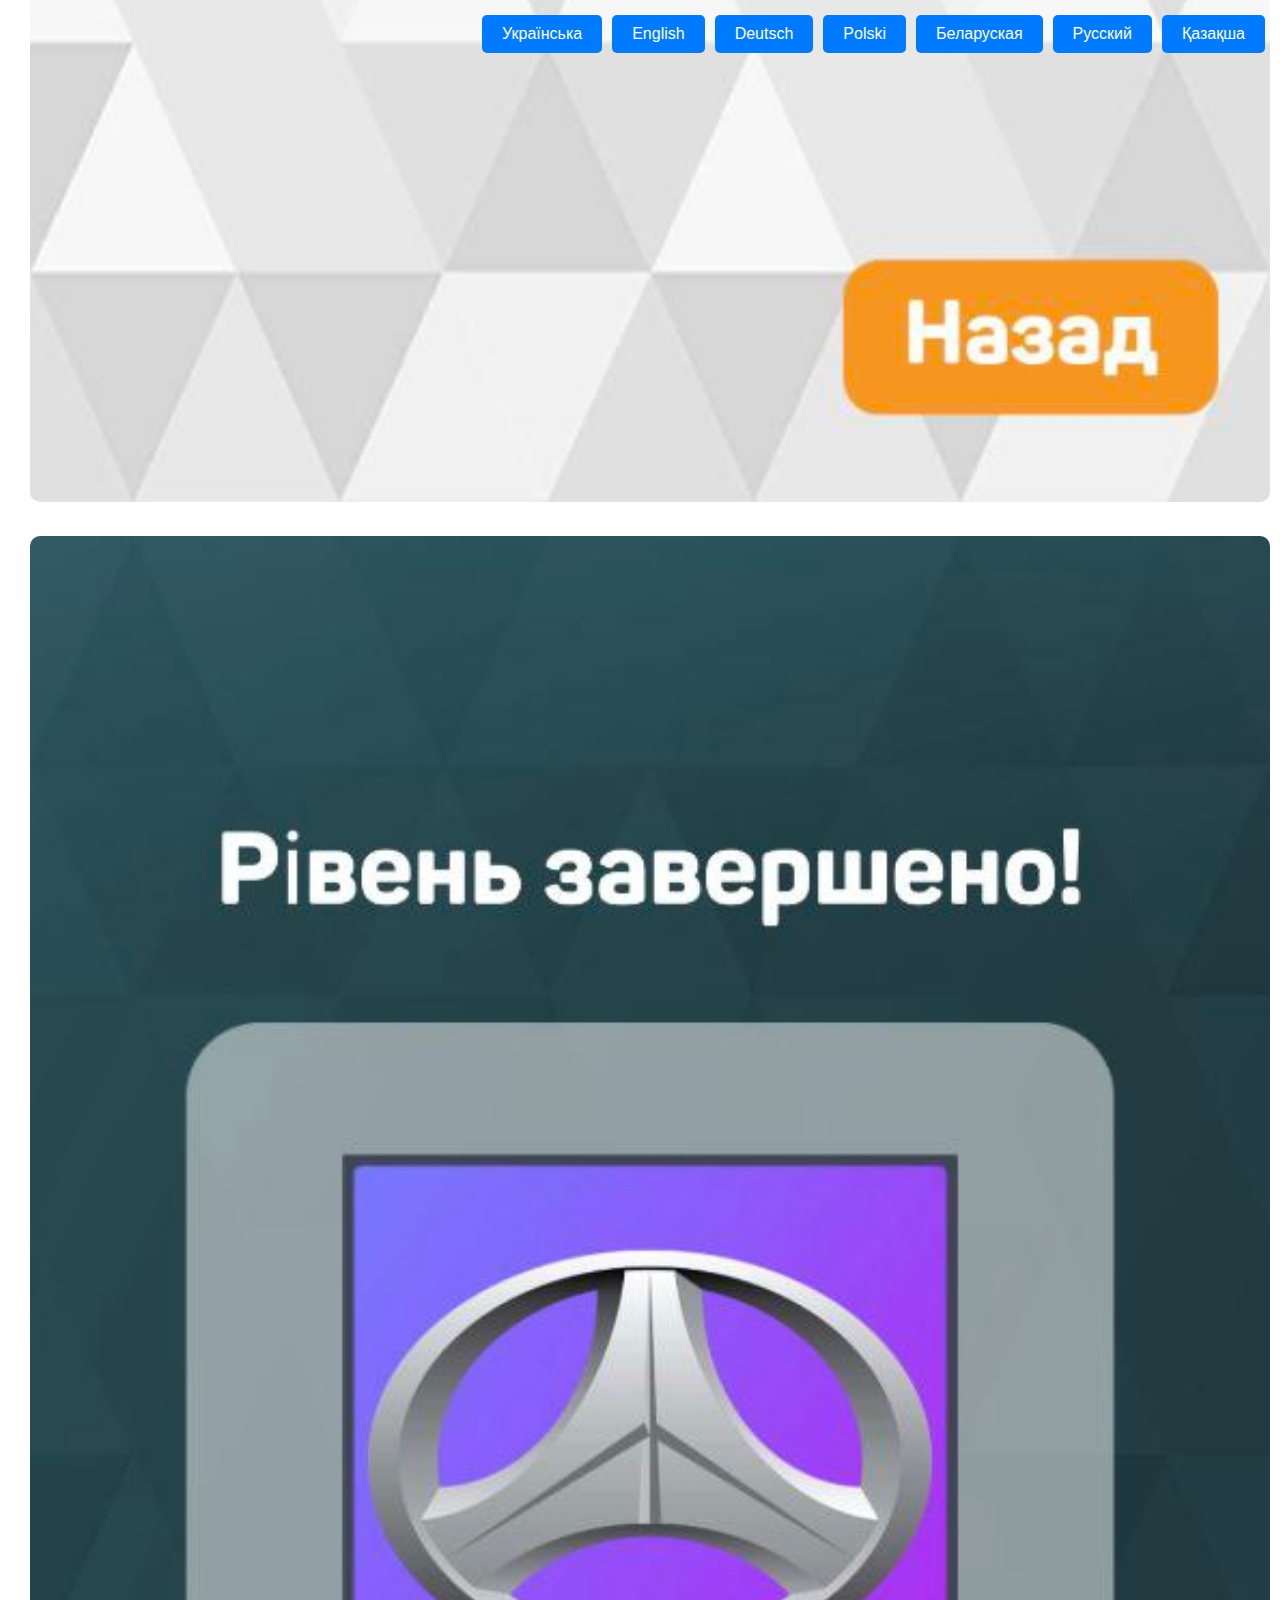
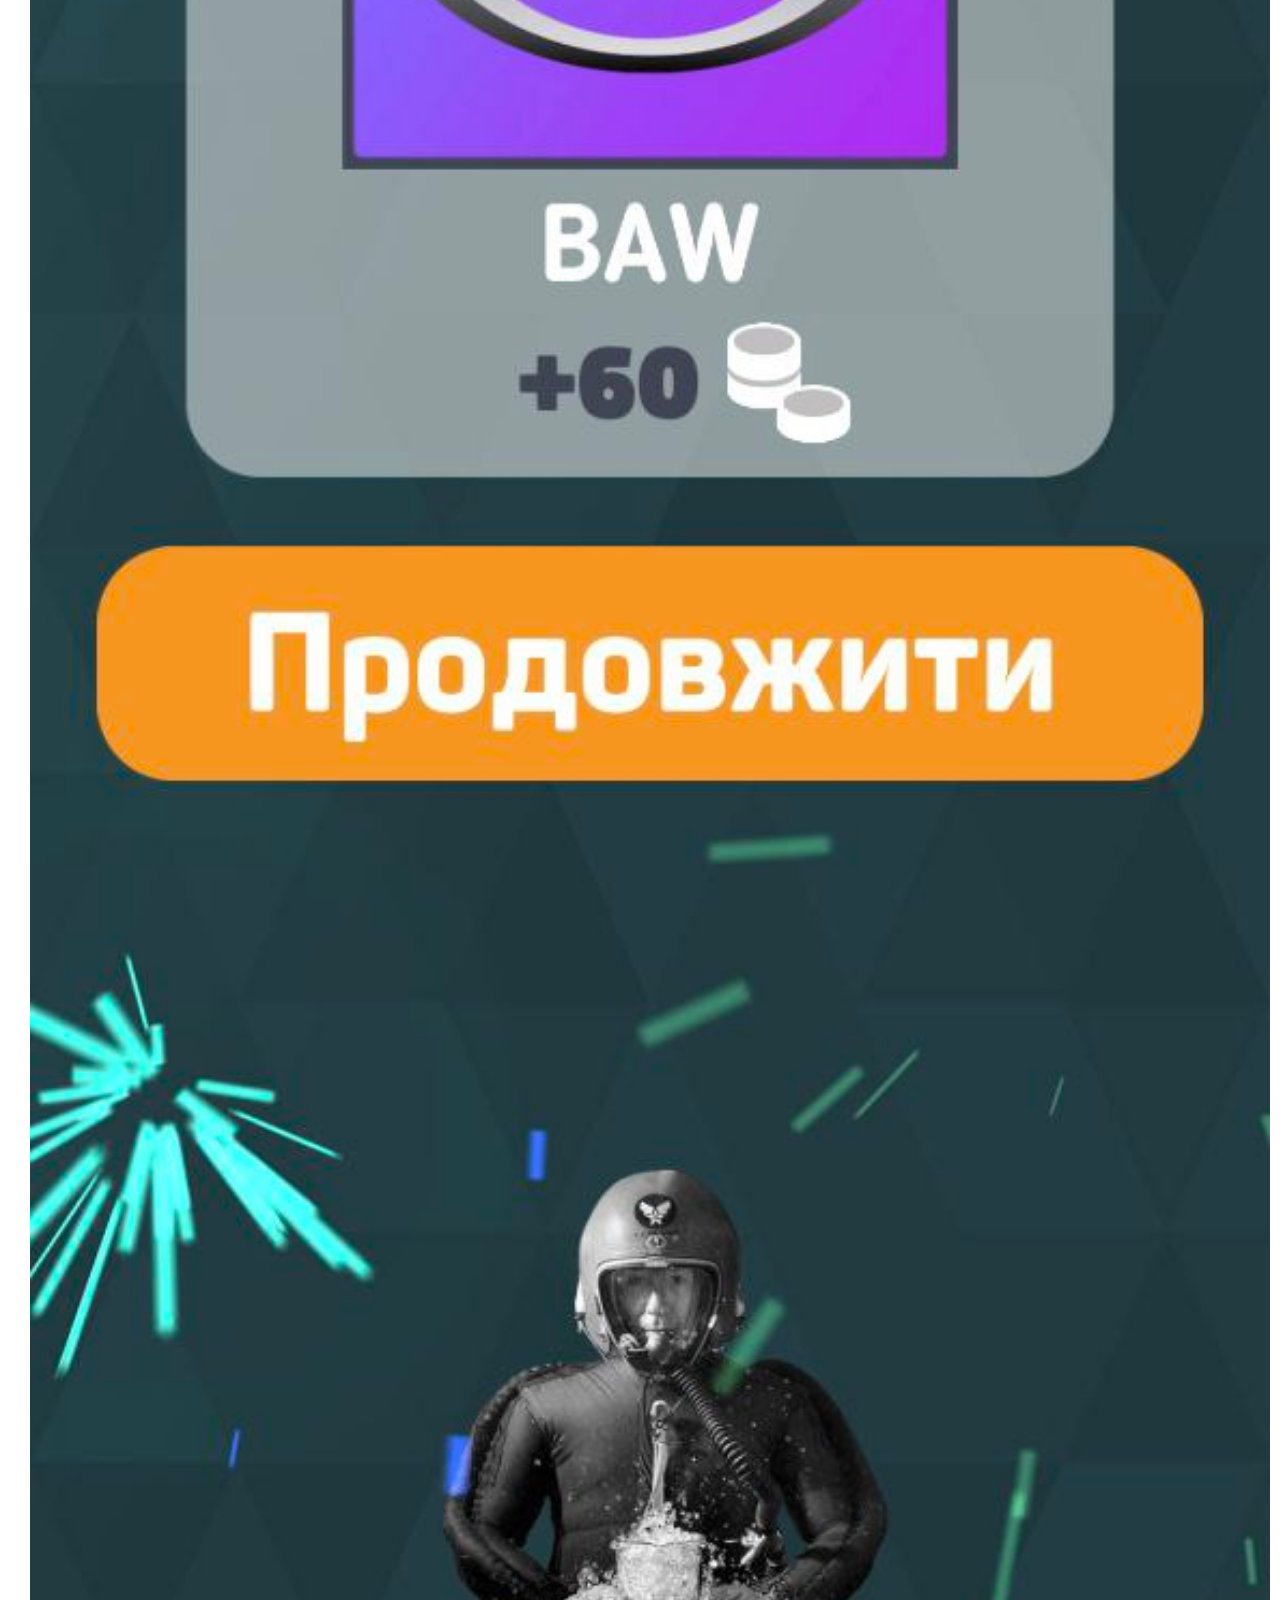
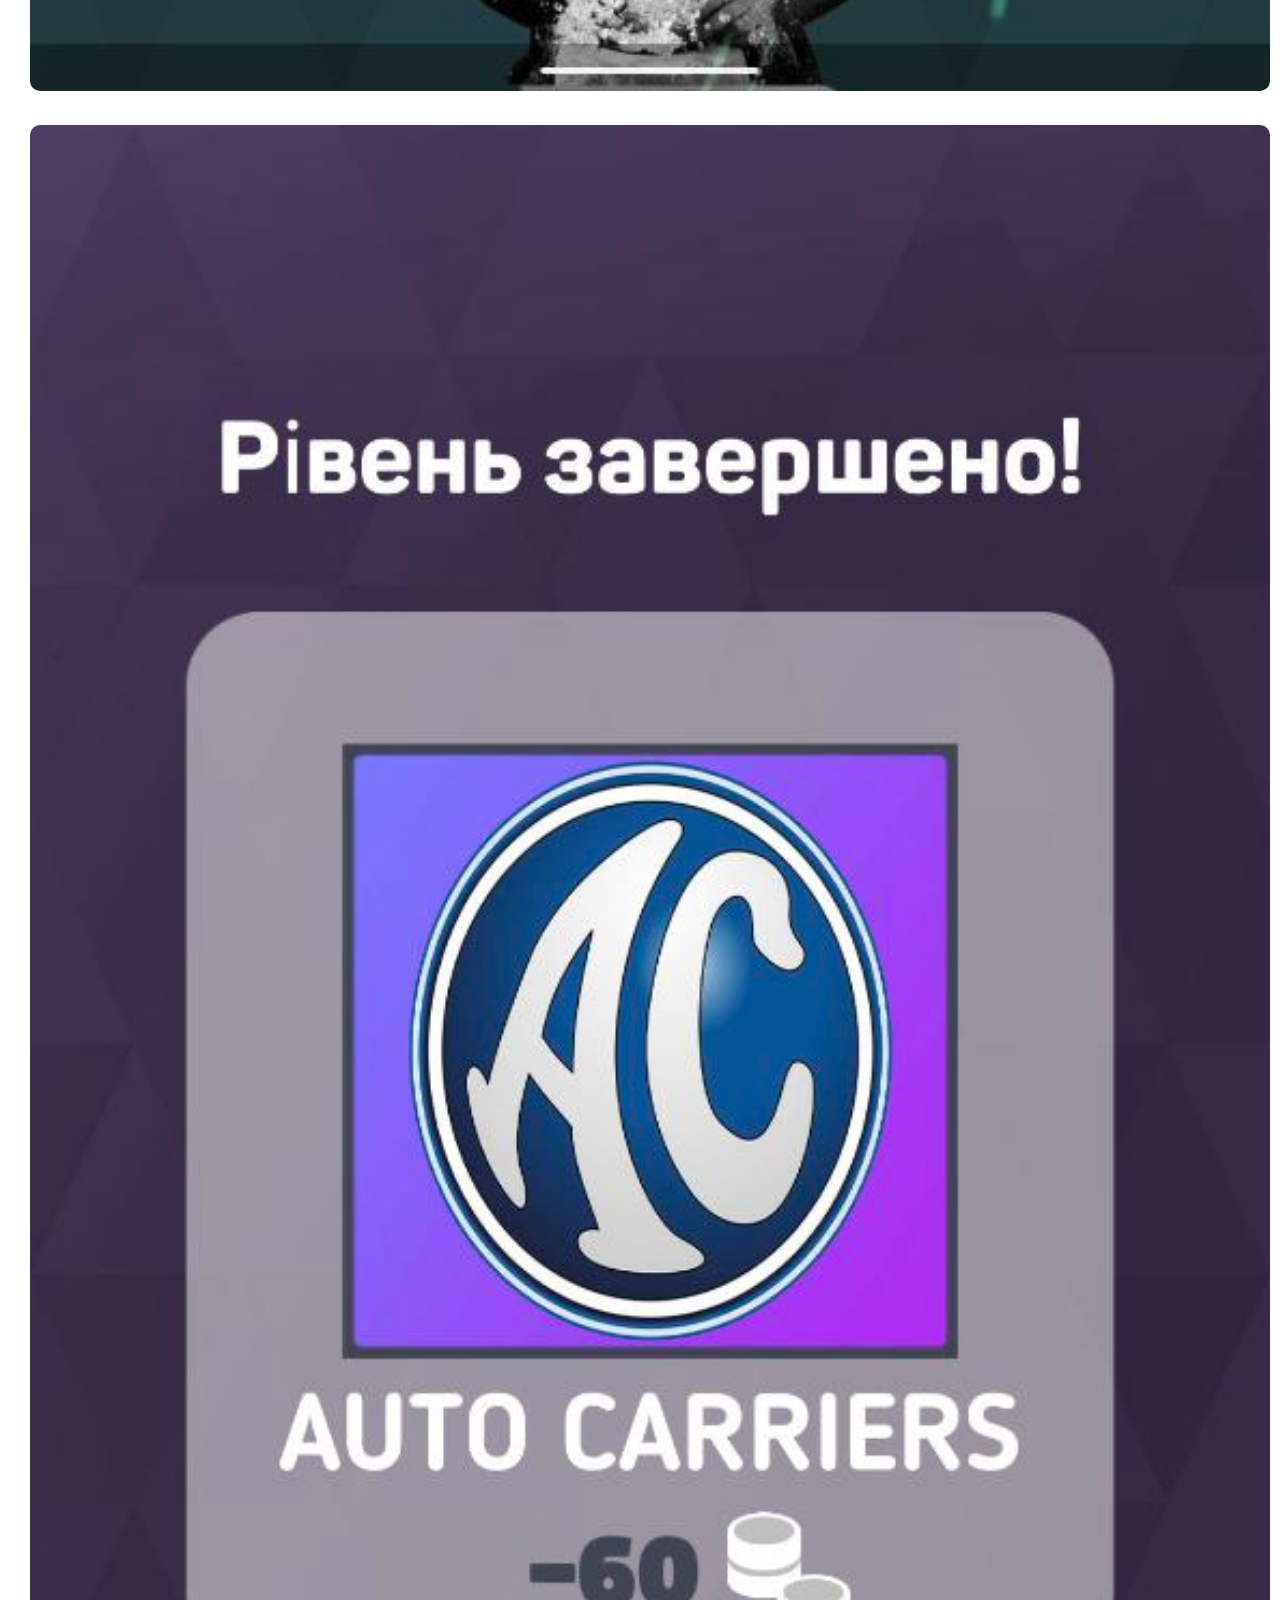
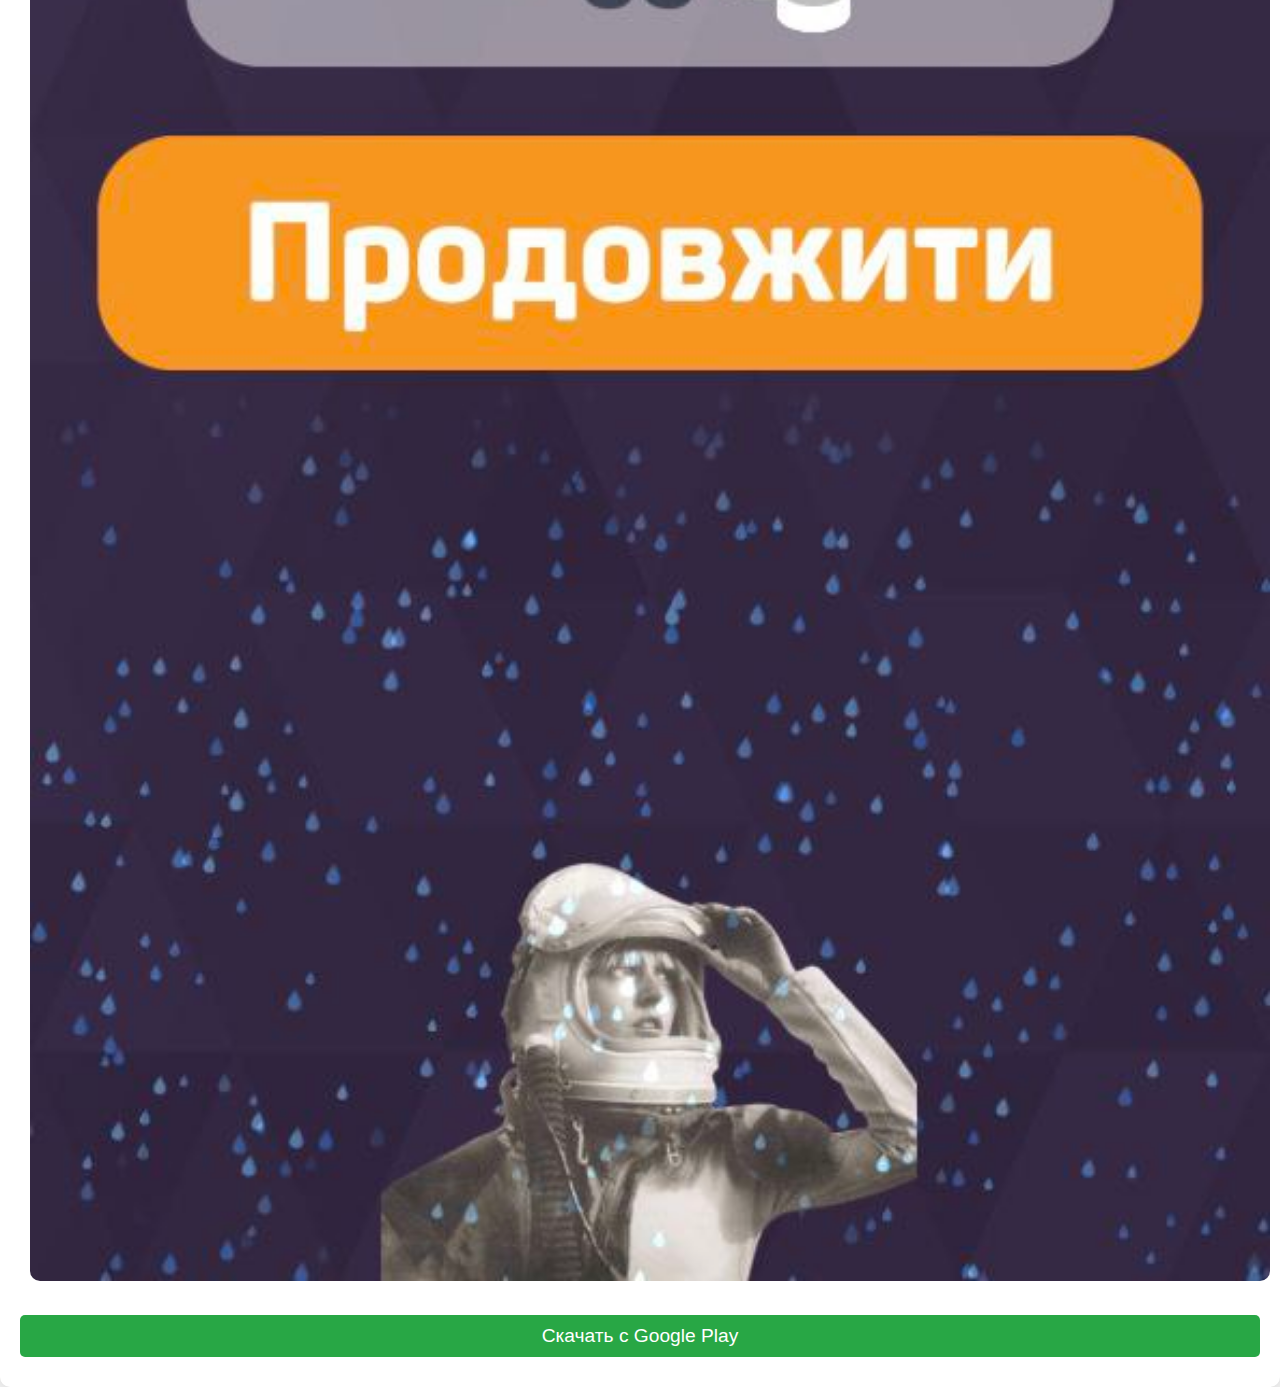
<file: ru/index.html>
<!DOCTYPE html>
<html lang="ru">
<head>
    <meta charset="UTF-8">
    <meta name="viewport" content="width=device-width, initial-scale=1.0">
    <title>Угадай деталь автомобиля - Увлекательная игра для автолюбителей</title>
    <meta name="description" content="Проведи время интересно! Угадай марки и детали автомобилей. Нажимай кнопку и скачивай игру бесплатно в Google Play.">
    <meta name="keywords" content="Угадай деталь автомобиля, игра про автомобили, автолюбитель, автомобильные детали, игра на Google Play, игра для смартфона, автомобильные марки">
    <meta name="author" content="Ваше Имя">
    <link rel="alternate" href="https://example.com/index.html" hreflang="uk">
    <link rel="alternate" href="https://example.com/en/index.html" hreflang="en">
    <link rel="alternate" href="https://example.com/de/index.html" hreflang="de">
    <link rel="alternate" href="https://example.com/pl/index.html" hreflang="pl">
    <link rel="alternate" href="https://example.com/be/index.html" hreflang="be">
    <link rel="alternate" href="https://example.com/kk/index.html" hreflang="kk">
    <link rel="stylesheet" href="styles.css">
</head>
<body>
    <div class="language-selector">
        <a href="../index.html">Українська</a>
        <a href="../en/index.html">English</a>
        <a href="../de/index.html">Deutsch</a>
        <a href="../pl/index.html">Polski</a>
        <a href="../be/index.html">Беларуская</a>
        <a href="index.html">Русский</a>
        <a href="../kk/index.html">Қазақша</a>
    </div>
    <div class="container" id="content">
        <img src="../images/game-icon.png" alt="Иконка игры" class="game-icon">
        <h1>Угадай деталь автомобиля</h1>
        <p>Проведи время интересно! Угадай марки и детали автомобилей. Нажимай кнопку и скачивай игру бесплатно в Google Play.</p>
        <div class="image-container">
            <img src="../images/game-screenshot1.jpg" alt="Скриншот игры 1" class="game-screenshot">
            <img src="../images/game-screenshot2.jpg" alt="Скриншот игры 2" class="game-screenshot">
            <img src="../images/game-screenshot3.jpg" alt="Скриншот игры 3" class="game-screenshot">
            <img src="../images/game-screenshot4.jpg" alt="Скриншот игры 4" class="game-screenshot">
        </div>
        <a href="https://play.google.com/store/apps/details?id=com.UKSOFT.Carquiz" class="download-button">Скачать с Google Play</a>
    </div>
    <script src="../script.js"></script>
</body>
</html>
</file>
<file: styles.css>
body {
    font-family: Arial, sans-serif;
    display: flex;
    flex-direction: column;
    justify-content: center;
    align-items: center;
    height: 100vh;
    margin: 0;
    background-color: #f0f0f0;
}

.language-selector {
    position: absolute;
    top: 10px;
    right: 10px;
    display: flex;
    flex-wrap: wrap;
    gap: 5px;
}

.language-selector a {
    background-color: #007bff;
    color: white;
    text-decoration: none;
    padding: 10px 20px;
    margin: 5px;
    border-radius: 5px;
    font-size: 1em;
    transition: background-color 0.3s;
}

.language-selector a:hover {
    background-color: #0056b3;
}

.container {
    text-align: center;
    background-color: white;
    padding: 20px;
    border-radius: 10px;
    box-shadow: 0 0 10px rgba(0, 0, 0, 0.1);
}

.image-container {
    display: flex;
    justify-content: center;
    flex-wrap: wrap;
    gap: 10px;
}

.image-container img {
    max-width: 200px;
    height: auto;
    border-radius: 10px;
}

.download-button {
    display: inline-block;
    padding: 10px 20px;
    background-color: #28a745;
    color: white;
    text-decoration: none;
    border-radius: 5px;
    font-size: 1.2em;
    transition: background-color 0.3s;
}

.download-button:hover {
    background-color: #218838;
}

.game-icon {
    width: 100px;
    height: auto;
    margin-bottom: 20px;
}
</file>
<file: de/styles.css>
body {
    font-family: Arial, sans-serif;
    display: flex;
    flex-direction: column;
    justify-content: center;
    align-items: center;
    height: 100vh;
    margin: 0;
    background-color: #f0f0f0;
}

.language-selector {
    position: absolute;
    top: 10px;
    right: 10px;
    display: flex;
    flex-wrap: wrap;
}

.language-selector a {
    background-color: #007bff;
    color: white;
    padding: 10px 20px;
    margin: 5px;
    text-decoration: none;
    border-radius: 5px;
    font-size: 1em;
    transition: background-color 0.3s;
}

.language-selector a:hover {
    background-color: #0056b3;
}

.container {
    text-align: center;
    background-color: white;
    padding: 20px;
    border-radius: 10px;
    box-shadow: 0 0 10px rgba(0, 0, 0, 0.1);
}

.image-container img {
    max-width: 100%;
    height: auto;
    border-radius: 10px;
    margin-bottom: 20px;
}

.download-button {
    padding: 10px 20px;
    background-color: #28a745;
    color: white;
    text-decoration: none;
    border-radius: 5px;
    font-size: 1.2em;
    transition: background-color 0.3s;
    display: block;
    margin: 10px 0;
}

.download-button:hover {
    background-color: #218838;
}

.game-icon {
    display: block;
    margin: 0 auto;
    width: 100px;
    height: auto;
}

.game-screenshot {
    width: 100%;
    max-width: 300px;
    margin: 10px;
    display: inline-block;
}

@media (max-width: 600px) {
    .language-selector {
        top: unset;
        bottom: 10px;
        right: 10px;
        left: 10px;
        justify-content: center;
        align-items: center;
        flex-wrap: wrap;
    }

    .language-selector a {
        margin: 5px;
    }
}
</file>
<file: en/styles.css>
body {
    font-family: Arial, sans-serif;
    display: flex;
    flex-direction: column;
    justify-content: center;
    align-items: center;
    height: 100vh;
    margin: 0;
    background-color: #f0f0f0;
}

.language-selector {
    position: absolute;
    top: 10px;
    right: 10px;
    display: flex;
    flex-wrap: wrap;
}

.language-selector a {
    background-color: #007bff;
    color: white;
    padding: 10px 20px;
    margin: 5px;
    text-decoration: none;
    border-radius: 5px;
    font-size: 1em;
    transition: background-color 0.3s;
}

.language-selector a:hover {
    background-color: #0056b3;
}

.container {
    text-align: center;
    background-color: white;
    padding: 20px;
    border-radius: 10px;
    box-shadow: 0 0 10px rgba(0, 0, 0, 0.1);
}

.image-container img {
    max-width: 100%;
    height: auto;
    border-radius: 10px;
    margin-bottom: 20px;
}

.download-button {
    padding: 10px 20px;
    background-color: #28a745;
    color: white;
    text-decoration: none;
    border-radius: 5px;
    font-size: 1.2em;
    transition: background-color 0.3s;
    display: block;
    margin: 10px 0;
}

.download-button:hover {
    background-color: #218838;
}

.game-icon {
    display: block;
    margin: 0 auto;
    width: 100px;
    height: auto;
}

.game-screenshot {
    width: 100%;
    max-width: 300px;
    margin: 10px;
    display: inline-block;
}

@media (max-width: 600px) {
    .language-selector {
        top: unset;
        bottom: 10px;
        right: 10px;
        left: 10px;
        justify-content: center;
        align-items: center;
        flex-wrap: wrap;
    }

    .language-selector a {
        margin: 5px;
    }
}
</file>
<file: kk/styles.css>
body {
    font-family: Arial, sans-serif;
    display: flex;
    flex-direction: column;
    justify-content: center;
    align-items: center;
    height: 100vh;
    margin: 0;
    background-color: #f0f0f0;
}

.language-selector {
    position: absolute;
    top: 10px;
    right: 10px;
    display: flex;
    flex-wrap: wrap;
}

.language-selector a {
    background-color: #007bff;
    color: white;
    padding: 10px 20px;
    margin: 5px;
    text-decoration: none;
    border-radius: 5px;
    font-size: 1em;
    transition: background-color 0.3s;
}

.language-selector a:hover {
    background-color: #0056b3;
}

.container {
    text-align: center;
    background-color: white;
    padding: 20px;
    border-radius: 10px;
    box-shadow: 0 0 10px rgba(0, 0, 0, 0.1);
}

.image-container img {
    max-width: 100%;
    height: auto;
    border-radius: 10px;
    margin-bottom: 20px;
}

.download-button {
    padding: 10px 20px;
    background-color: #28a745;
    color: white;
    text-decoration: none;
    border-radius: 5px;
    font-size: 1.2em;
    transition: background-color 0.3s;
    display: block;
    margin: 10px 0;
}

.download-button:hover {
    background-color: #218838;
}

.game-icon {
    display: block;
    margin: 0 auto;
    width: 100px;
    height: auto;
}

.game-screenshot {
    width: 100%;
    max-width: 300px;
    margin: 10px;
    display: inline-block;
}

@media (max-width: 600px) {
    .language-selector {
        top: unset;
        bottom: 10px;
        right: 10px;
        left: 10px;
        justify-content: center;
        align-items: center;
        flex-wrap: wrap;
    }

    .language-selector a {
        margin: 5px;
    }
}
</file>
<file: pl/styles.css>
body {
    font-family: Arial, sans-serif;
    display: flex;
    flex-direction: column;
    justify-content: center;
    align-items: center;
    height: 100vh;
    margin: 0;
    background-color: #f0f0f0;
}

.language-selector {
    position: absolute;
    top: 10px;
    right: 10px;
    display: flex;
    flex-wrap: wrap;
}

.language-selector a {
    background-color: #007bff;
    color: white;
    padding: 10px 20px;
    margin: 5px;
    text-decoration: none;
    border-radius: 5px;
    font-size: 1em;
    transition: background-color 0.3s;
}

.language-selector a:hover {
    background-color: #0056b3;
}

.container {
    text-align: center;
    background-color: white;
    padding: 20px;
    border-radius: 10px;
    box-shadow: 0 0 10px rgba(0, 0, 0, 0.1);
}

.image-container img {
    max-width: 100%;
    height: auto;
    border-radius: 10px;
    margin-bottom: 20px;
}

.download-button {
    padding: 10px 20px;
    background-color: #28a745;
    color: white;
    text-decoration: none;
    border-radius: 5px;
    font-size: 1.2em;
    transition: background-color 0.3s;
    display: block;
    margin: 10px 0;
}

.download-button:hover {
    background-color: #218838;
}

.game-icon {
    display: block;
    margin: 0 auto;
    width: 100px;
    height: auto;
}

.game-screenshot {
    width: 100%;
    max-width: 300px;
    margin: 10px;
    display: inline-block;
}

@media (max-width: 600px) {
    .language-selector {
        top: unset;
        bottom: 10px;
        right: 10px;
        left: 10px;
        justify-content: center;
        align-items: center;
        flex-wrap: wrap;
    }

    .language-selector a {
        margin: 5px;
    }
}
</file>
<file: ru/styles.css>
body {
    font-family: Arial, sans-serif;
    display: flex;
    flex-direction: column;
    justify-content: center;
    align-items: center;
    height: 100vh;
    margin: 0;
    background-color: #f0f0f0;
}

.language-selector {
    position: absolute;
    top: 10px;
    right: 10px;
    display: flex;
    flex-wrap: wrap;
}

.language-selector a {
    background-color: #007bff;
    color: white;
    padding: 10px 20px;
    margin: 5px;
    text-decoration: none;
    border-radius: 5px;
    font-size: 1em;
    transition: background-color 0.3s;
}

.language-selector a:hover {
    background-color: #0056b3;
}

.container {
    text-align: center;
    background-color: white;
    padding: 20px;
    border-radius: 10px;
    box-shadow: 0 0 10px rgba(0, 0, 0, 0.1);
}

.image-container img {
    max-width: 100%;
    height: auto;
    border-radius: 10px;
    margin-bottom: 20px;
}

.download-button {
    padding: 10px 20px;
    background-color: #28a745;
    color: white;
    text-decoration: none;
    border-radius: 5px;
    font-size: 1.2em;
    transition: background-color 0.3s;
    display: block;
    margin: 10px 0;
}

.download-button:hover {
    background-color: #218838;
}

.game-icon {
    display: block;
    margin: 0 auto;
    width: 100px;
    height: auto;
}

.game-screenshot {
    width: 100%;
    max-width: 300px;
    margin: 10px;
    display: inline-block;
}

@media (max-width: 600px) {
    .language-selector {
        top: unset;
        bottom: 10px;
        right: 10px;
        left: 10px;
        justify-content: center;
        align-items: center;
        flex-wrap: wrap;
    }

    .language-selector a {
        margin: 5px;
    }
}
</file>
